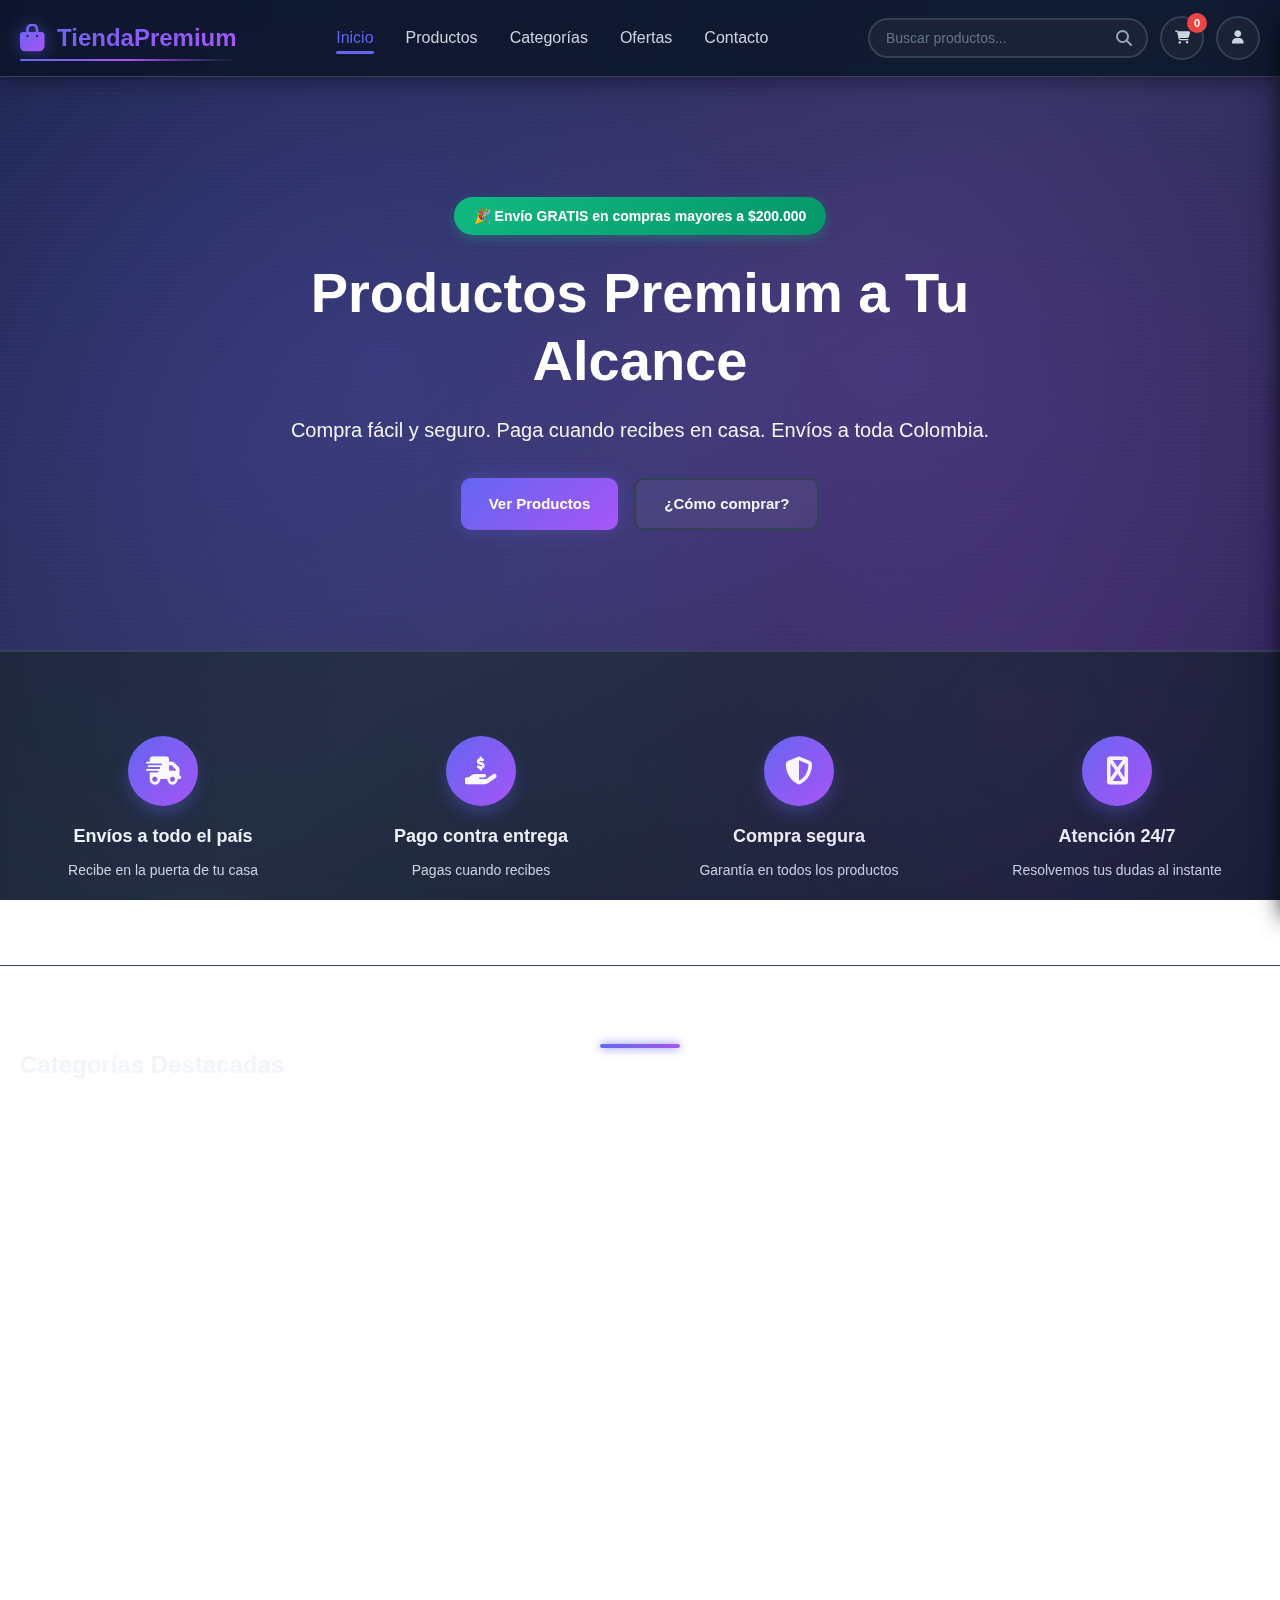
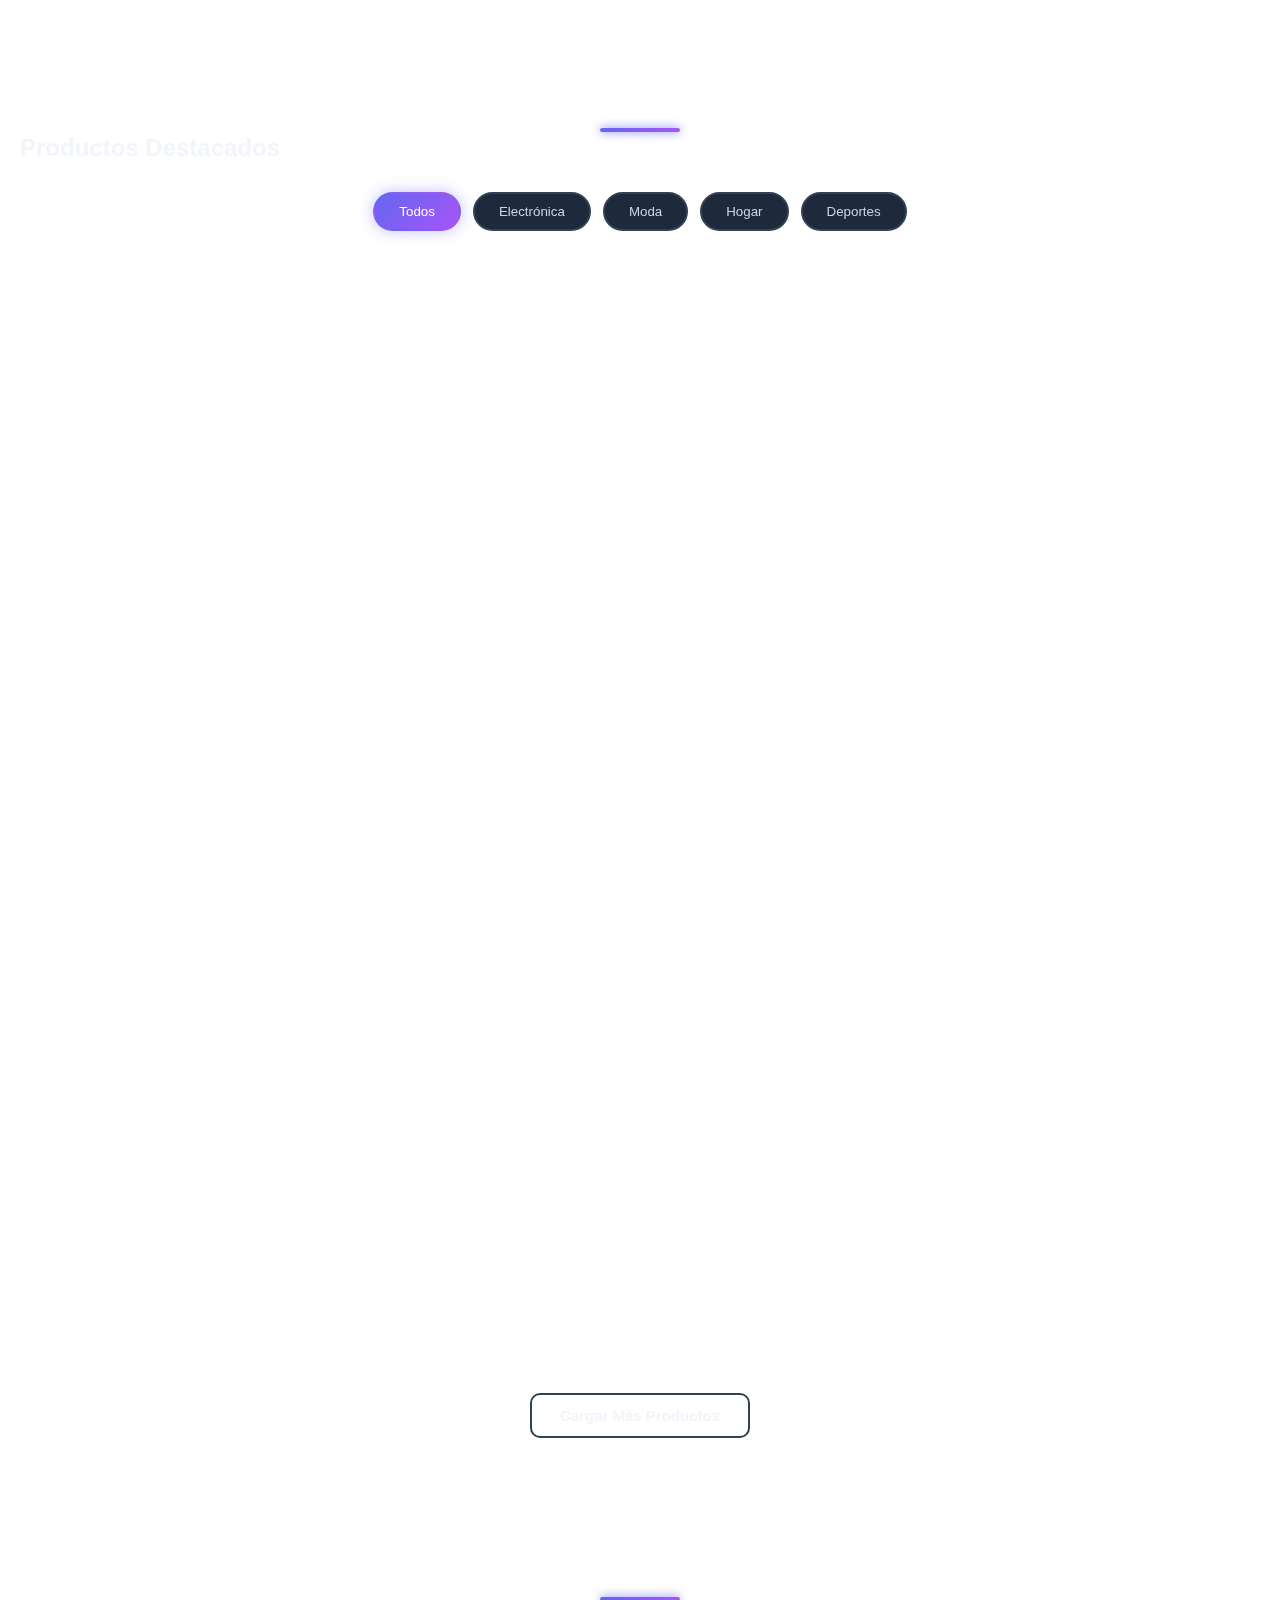
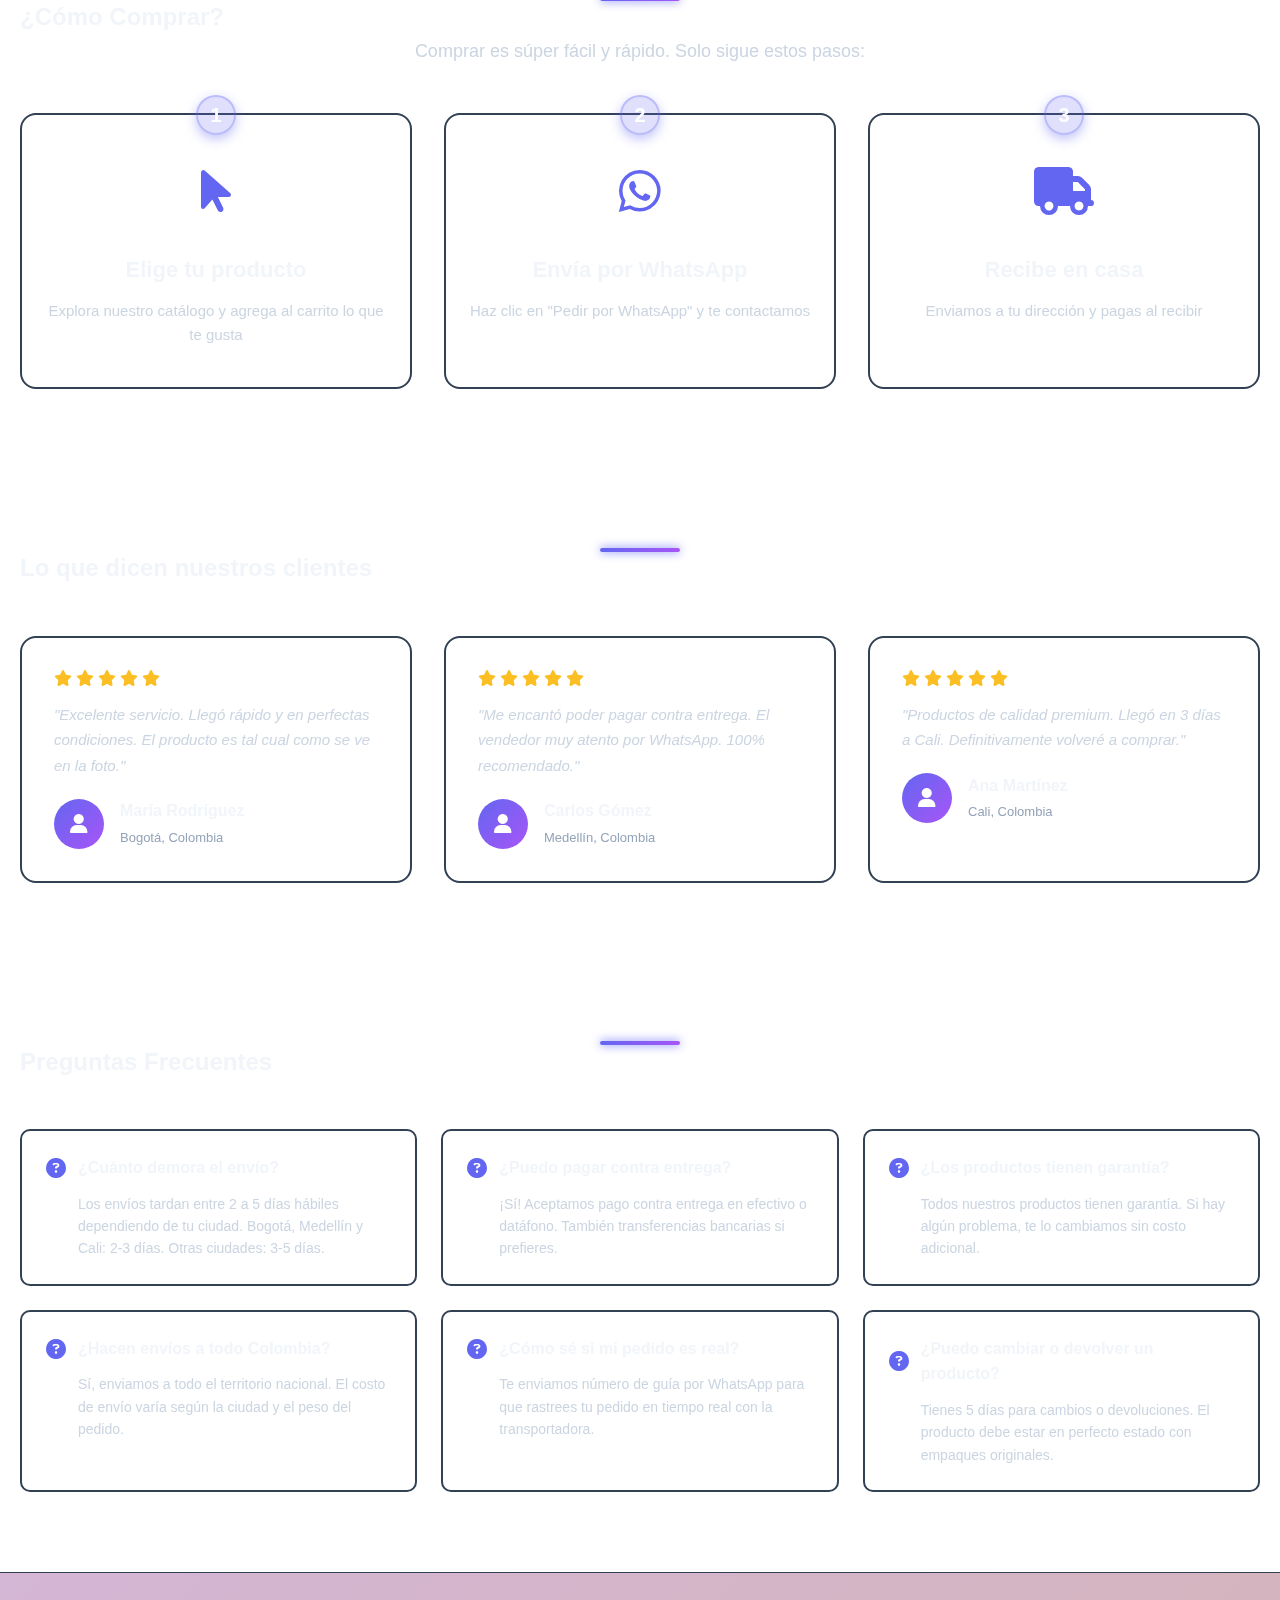
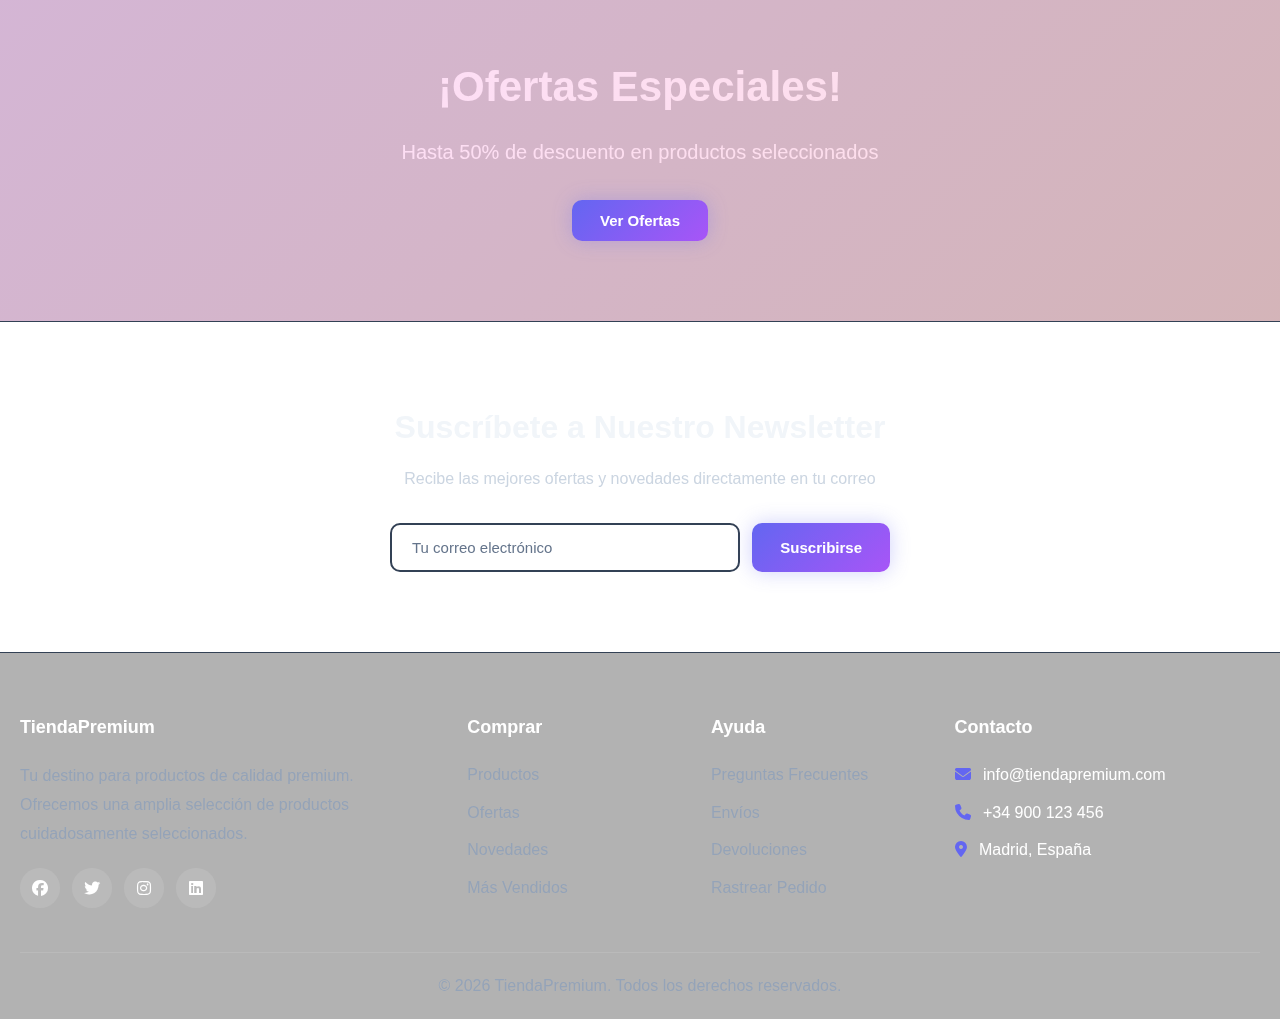
<file: index.html>
<!DOCTYPE html>
<html lang="es">
<head>
    <meta charset="UTF-8">
    <meta name="viewport" content="width=device-width, initial-scale=1.0">
    <title>Tienda Premium - Productos de Calidad</title>
    <link rel="stylesheet" href="css/styles.css">
    <link rel="stylesheet" href="css/animations.css">
    <link rel="stylesheet" href="https://cdnjs.cloudflare.com/ajax/libs/font-awesome/6.4.0/css/all.min.css">
</head>
<body>
    <!-- Page Loader -->
    <div class="page-loader" id="pageLoader">
        <div class="loader-content">
            <div class="loader-spinner"></div>
            <p>Cargando...</p>
        </div>
    </div>

    <script>
        // Ocultar loader inmediatamente cuando el DOM esté listo
        window.addEventListener('DOMContentLoaded', function() {
            setTimeout(function() {
                var loader = document.getElementById('pageLoader');
                if (loader) {
                    loader.style.opacity = '0';
                    loader.style.visibility = 'hidden';
                    setTimeout(function() {
                        loader.style.display = 'none';
                    }, 500);
                }
            }, 100);
        });
    </script>

    <!-- Header -->
    <header class="header">
        <div class="container">
            <div class="header-content">
                <div class="logo">
                    <i class="fas fa-shopping-bag"></i>
                    <span>TiendaPremium</span>
                </div>
                
                <nav class="nav">
                    <ul class="nav-menu">
                        <li><a href="#" class="nav-link active">Inicio</a></li>
                        <li><a href="#productos" class="nav-link">Productos</a></li>
                        <li><a href="#categorias" class="nav-link">Categorías</a></li>
                        <li><a href="#ofertas" class="nav-link">Ofertas</a></li>
                        <li><a href="#contacto" class="nav-link">Contacto</a></li>
                    </ul>
                </nav>

                <div class="header-actions">
                    <div class="search-box">
                        <input type="text" placeholder="Buscar productos..." id="searchInput" autocomplete="off">
                        <i class="fas fa-search"></i>
                        <div class="search-results" id="searchResults"></div>
                    </div>
                    <button class="btn-icon" id="cartBtn">
                        <i class="fas fa-shopping-cart"></i>
                        <span class="badge" id="cartCount">0</span>
                    </button>
                    <button class="btn-icon" id="userBtn">
                        <i class="fas fa-user"></i>
                    </button>
                </div>

                <button class="menu-toggle" id="menuToggle">
                    <i class="fas fa-bars"></i>
                </button>
            </div>
        </div>
    </header>

    <!-- Hero Section -->
    <section class="hero">
        <div class="container">
            <div class="hero-content">
                <span class="hero-badge">🎉 Envío GRATIS en compras mayores a $200.000</span>
                <h1 class="hero-title">Productos Premium a Tu Alcance</h1>
                <p class="hero-subtitle">Compra fácil y seguro. Paga cuando recibes en casa. Envíos a toda Colombia.</p>
                <div class="hero-buttons">
                    <button class="btn btn-primary shimmer-effect" onclick="document.getElementById('productos').scrollIntoView({behavior: 'smooth'})">Ver Productos</button>
                    <a href="#como-comprar" class="btn btn-secondary">¿Cómo comprar?</a>
                </div>
            </div>
        </div>
    </section>

    <!-- Trust Section -->
    <section class="trust-section">
        <div class="container">
            <div class="trust-grid">
                <div class="trust-item">
                    <div class="trust-icon">
                        <i class="fas fa-shipping-fast"></i>
                    </div>
                    <h4>Envíos a todo el país</h4>
                    <p>Recibe en la puerta de tu casa</p>
                </div>
                <div class="trust-item">
                    <div class="trust-icon">
                        <i class="fas fa-hand-holding-usd"></i>
                    </div>
                    <h4>Pago contra entrega</h4>
                    <p>Pagas cuando recibes</p>
                </div>
                <div class="trust-item">
                    <div class="trust-icon">
                        <i class="fas fa-shield-alt"></i>
                    </div>
                    <h4>Compra segura</h4>
                    <p>Garantía en todos los productos</p>
                </div>
                <div class="trust-item">
                    <div class="trust-icon">
                        <i class="fas fa-whatsapp"></i>
                    </div>
                    <h4>Atención 24/7</h4>
                    <p>Resolvemos tus dudas al instante</p>
                </div>
            </div>
        </div>
    </section>

    <!-- Categories -->
    <section class="categories" id="categorias">
        <div class="container">
            <h2 class="section-title">Categorías Destacadas</h2>
            <div class="categories-grid">
                <div class="category-card" data-category="electronica">
                    <div class="category-icon">
                        <i class="fas fa-laptop"></i>
                    </div>
                    <h3>Electrónica</h3>
                    <p>125 productos</p>
                </div>
                <div class="category-card" data-category="moda">
                    <div class="category-icon">
                        <i class="fas fa-tshirt"></i>
                    </div>
                    <h3>Moda</h3>
                    <p>230 productos</p>
                </div>
                <div class="category-card" data-category="hogar">
                    <div class="category-icon">
                        <i class="fas fa-home"></i>
                    </div>
                    <h3>Hogar</h3>
                    <p>180 productos</p>
                </div>
                <div class="category-card" data-category="deportes">
                    <div class="category-icon">
                        <i class="fas fa-dumbbell"></i>
                    </div>
                    <h3>Deportes</h3>
                    <p>95 productos</p>
                </div>
                <div class="category-card" data-category="belleza">
                    <div class="category-icon">
                        <i class="fas fa-spray-can"></i>
                    </div>
                    <h3>Belleza</h3>
                    <p>150 productos</p>
                </div>
                <div class="category-card" data-category="juguetes">
                    <div class="category-icon">
                        <i class="fas fa-gamepad"></i>
                    </div>
                    <h3>Juguetes</h3>
                    <p>88 productos</p>
                </div>
            </div>
        </div>
    </section>

    <!-- Featured Products -->
    <section class="products-section" id="productos">
        <div class="container">
            <div class="section-header">
                <h2 class="section-title">Productos Destacados</h2>
                <div class="filters">
                    <button class="filter-btn active" data-filter="todos">Todos</button>
                    <button class="filter-btn" data-filter="electronica">Electrónica</button>
                    <button class="filter-btn" data-filter="moda">Moda</button>
                    <button class="filter-btn" data-filter="hogar">Hogar</button>
                    <button class="filter-btn" data-filter="deportes">Deportes</button>
                </div>
            </div>

            <div class="products-grid" id="productsGrid">
                <!-- Los productos se cargarán dinámicamente con JavaScript -->
            </div>

            <div class="load-more">
                <button class="btn btn-secondary" id="loadMoreBtn">Cargar Más Productos</button>
            </div>
        </div>
    </section>

    <!-- Cómo Comprar -->
    <section class="how-to-buy" id="como-comprar">
        <div class="container">
            <h2 class="section-title">¿Cómo Comprar?</h2>
            <p class="section-subtitle">Comprar es súper fácil y rápido. Solo sigue estos pasos:</p>
            <div class="steps-grid">
                <div class="step-card">
                    <div class="step-number">1</div>
                    <div class="step-icon">
                        <i class="fas fa-mouse-pointer"></i>
                    </div>
                    <h3>Elige tu producto</h3>
                    <p>Explora nuestro catálogo y agrega al carrito lo que te gusta</p>
                </div>
                <div class="step-card">
                    <div class="step-number">2</div>
                    <div class="step-icon">
                        <i class="fab fa-whatsapp"></i>
                    </div>
                    <h3>Envía por WhatsApp</h3>
                    <p>Haz clic en "Pedir por WhatsApp" y te contactamos</p>
                </div>
                <div class="step-card">
                    <div class="step-number">3</div>
                    <div class="step-icon">
                        <i class="fas fa-truck"></i>
                    </div>
                    <h3>Recibe en casa</h3>
                    <p>Enviamos a tu dirección y pagas al recibir</p>
                </div>
            </div>
        </div>
    </section>

    <!-- Testimonials -->
    <section class="testimonials">
        <div class="container">
            <h2 class="section-title">Lo que dicen nuestros clientes</h2>
            <div class="testimonials-grid">
                <div class="testimonial-card">
                    <div class="testimonial-rating">
                        <i class="fas fa-star"></i>
                        <i class="fas fa-star"></i>
                        <i class="fas fa-star"></i>
                        <i class="fas fa-star"></i>
                        <i class="fas fa-star"></i>
                    </div>
                    <p class="testimonial-text">"Excelente servicio. Llegó rápido y en perfectas condiciones. El producto es tal cual como se ve en la foto."</p>
                    <div class="testimonial-author">
                        <div class="author-avatar">
                            <i class="fas fa-user"></i>
                        </div>
                        <div class="author-info">
                            <h4>María Rodríguez</h4>
                            <p>Bogotá, Colombia</p>
                        </div>
                    </div>
                </div>
                <div class="testimonial-card">
                    <div class="testimonial-rating">
                        <i class="fas fa-star"></i>
                        <i class="fas fa-star"></i>
                        <i class="fas fa-star"></i>
                        <i class="fas fa-star"></i>
                        <i class="fas fa-star"></i>
                    </div>
                    <p class="testimonial-text">"Me encantó poder pagar contra entrega. El vendedor muy atento por WhatsApp. 100% recomendado."</p>
                    <div class="testimonial-author">
                        <div class="author-avatar">
                            <i class="fas fa-user"></i>
                        </div>
                        <div class="author-info">
                            <h4>Carlos Gómez</h4>
                            <p>Medellín, Colombia</p>
                        </div>
                    </div>
                </div>
                <div class="testimonial-card">
                    <div class="testimonial-rating">
                        <i class="fas fa-star"></i>
                        <i class="fas fa-star"></i>
                        <i class="fas fa-star"></i>
                        <i class="fas fa-star"></i>
                        <i class="fas fa-star"></i>
                    </div>
                    <p class="testimonial-text">"Productos de calidad premium. Llegó en 3 días a Cali. Definitivamente volveré a comprar."</p>
                    <div class="testimonial-author">
                        <div class="author-avatar">
                            <i class="fas fa-user"></i>
                        </div>
                        <div class="author-info">
                            <h4>Ana Martínez</h4>
                            <p>Cali, Colombia</p>
                        </div>
                    </div>
                </div>
            </div>
        </div>
    </section>

    <!-- FAQ -->
    <section class="faq" id="faq">
        <div class="container">
            <h2 class="section-title">Preguntas Frecuentes</h2>
            <div class="faq-grid">
                <div class="faq-item">
                    <div class="faq-question">
                        <i class="fas fa-question-circle"></i>
                        <h3>¿Cuánto demora el envío?</h3>
                    </div>
                    <p class="faq-answer">Los envíos tardan entre 2 a 5 días hábiles dependiendo de tu ciudad. Bogotá, Medellín y Cali: 2-3 días. Otras ciudades: 3-5 días.</p>
                </div>
                <div class="faq-item">
                    <div class="faq-question">
                        <i class="fas fa-question-circle"></i>
                        <h3>¿Puedo pagar contra entrega?</h3>
                    </div>
                    <p class="faq-answer">¡Sí! Aceptamos pago contra entrega en efectivo o datáfono. También transferencias bancarias si prefieres.</p>
                </div>
                <div class="faq-item">
                    <div class="faq-question">
                        <i class="fas fa-question-circle"></i>
                        <h3>¿Los productos tienen garantía?</h3>
                    </div>
                    <p class="faq-answer">Todos nuestros productos tienen garantía. Si hay algún problema, te lo cambiamos sin costo adicional.</p>
                </div>
                <div class="faq-item">
                    <div class="faq-question">
                        <i class="fas fa-question-circle"></i>
                        <h3>¿Hacen envíos a todo Colombia?</h3>
                    </div>
                    <p class="faq-answer">Sí, enviamos a todo el territorio nacional. El costo de envío varía según la ciudad y el peso del pedido.</p>
                </div>
                <div class="faq-item">
                    <div class="faq-question">
                        <i class="fas fa-question-circle"></i>
                        <h3>¿Cómo sé si mi pedido es real?</h3>
                    </div>
                    <p class="faq-answer">Te enviamos número de guía por WhatsApp para que rastrees tu pedido en tiempo real con la transportadora.</p>
                </div>
                <div class="faq-item">
                    <div class="faq-question">
                        <i class="fas fa-question-circle"></i>
                        <h3>¿Puedo cambiar o devolver un producto?</h3>
                    </div>
                    <p class="faq-answer">Tienes 5 días para cambios o devoluciones. El producto debe estar en perfecto estado con empaques originales.</p>
                </div>
            </div>
        </div>
    </section>

    <!-- Ofertas -->
    <section class="promo-banner" id="ofertas">
        <div class="container">
            <div class="promo-content">
                <h2>¡Ofertas Especiales!</h2>
                <p>Hasta 50% de descuento en productos seleccionados</p>
                <button class="btn btn-primary">Ver Ofertas</button>
            </div>
        </div>
    </section>

    <!-- Newsletter -->
    <section class="newsletter">
        <div class="container">
            <div class="newsletter-content">
                <h2>Suscríbete a Nuestro Newsletter</h2>
                <p>Recibe las mejores ofertas y novedades directamente en tu correo</p>
                <form class="newsletter-form">
                    <input type="email" placeholder="Tu correo electrónico" required>
                    <button type="submit" class="btn btn-primary">Suscribirse</button>
                </form>
            </div>
        </div>
    </section>

    <!-- Footer -->
    <footer class="footer" id="contacto">
        <div class="container">
            <div class="footer-grid">
                <div class="footer-col">
                    <h3>TiendaPremium</h3>
                    <p>Tu destino para productos de calidad premium. Ofrecemos una amplia selección de productos cuidadosamente seleccionados.</p>
                    <div class="social-links">
                        <a href="#"><i class="fab fa-facebook"></i></a>
                        <a href="#"><i class="fab fa-twitter"></i></a>
                        <a href="#"><i class="fab fa-instagram"></i></a>
                        <a href="#"><i class="fab fa-linkedin"></i></a>
                    </div>
                </div>
                <div class="footer-col">
                    <h4>Comprar</h4>
                    <ul>
                        <li><a href="#">Productos</a></li>
                        <li><a href="#">Ofertas</a></li>
                        <li><a href="#">Novedades</a></li>
                        <li><a href="#">Más Vendidos</a></li>
                    </ul>
                </div>
                <div class="footer-col">
                    <h4>Ayuda</h4>
                    <ul>
                        <li><a href="#">Preguntas Frecuentes</a></li>
                        <li><a href="#">Envíos</a></li>
                        <li><a href="#">Devoluciones</a></li>
                        <li><a href="#">Rastrear Pedido</a></li>
                    </ul>
                </div>
                <div class="footer-col">
                    <h4>Contacto</h4>
                    <ul>
                        <li><i class="fas fa-envelope"></i> info@tiendapremium.com</li>
                        <li><i class="fas fa-phone"></i> +34 900 123 456</li>
                        <li><i class="fas fa-map-marker-alt"></i> Madrid, España</li>
                    </ul>
                </div>
            </div>
            <div class="footer-bottom">
                <p>&copy; 2026 TiendaPremium. Todos los derechos reservados.</p>
            </div>
        </div>
    </footer>

    <!-- Carrito Lateral -->
    <div class="cart-sidebar" id="cartSidebar">
        <div class="cart-header">
            <h3>Carrito de Compras</h3>
            <button class="close-cart" id="closeCart">
                <i class="fas fa-times"></i>
            </button>
        </div>
        <div class="cart-items" id="cartItems">
            <!-- Los items se cargarán dinámicamente -->
        </div>
        <div class="cart-footer">
            <div class="shipping-calculator">
                <label for="shippingCity">
                    <i class="fas fa-map-marker-alt"></i>
                    Selecciona tu ciudad:
                </label>
                <select id="shippingCity" class="shipping-select">
                    <option value="">-- Elige tu ciudad --</option>
                    <option value="Bogotá">Bogotá (Envío GRATIS 🎉)</option>
                    <option value="Medellín">Medellín ($15.000)</option>
                    <option value="Cali">Cali ($15.000)</option>
                    <option value="Barranquilla">Barranquilla ($20.000)</option>
                    <option value="Cartagena">Cartagena ($20.000)</option>
                    <option value="Santa Marta">Santa Marta ($20.000)</option>
                    <option value="Bucaramanga">Bucaramanga ($18.000)</option>
                    <option value="Pereira">Pereira ($18.000)</option>
                    <option value="Manizales">Manizales ($18.000)</option>
                    <option value="Armenia">Armenia ($18.000)</option>
                    <option value="Ibagué">Ibagué ($18.000)</option>
                    <option value="Villavicencio">Villavicencio ($18.000)</option>
                    <option value="Pasto">Pasto ($25.000)</option>
                    <option value="Cúcuta">Cúcuta ($25.000)</option>
                    <option value="Neiva">Neiva ($20.000)</option>
                    <option value="Popayán">Popayán ($20.000)</option>
                    <option value="Tunja">Tunja ($15.000)</option>
                    <option value="Montería">Montería ($25.000)</option>
                    <option value="Sincelejo">Sincelejo ($25.000)</option>
                    <option value="Valledupar">Valledupar ($25.000)</option>
                    <option value="Otra ciudad">Otra ciudad ($30.000)</option>
                </select>
            </div>
            <div class="cart-summary">
                <div class="summary-row">
                    <span>Subtotal:</span>
                    <span id="cartSubtotal">$0</span>
                </div>
                <div class="summary-row shipping-row">
                    <span>Envío:</span>
                    <span id="cartShipping">$0</span>
                </div>
                <div class="cart-total">
                    <span>Total:</span>
                    <span id="cartTotal">$0</span>
                </div>
            </div>
            <button class="btn btn-success btn-block" id="checkoutBtn">
                <i class="fab fa-whatsapp"></i>
                Pedir por WhatsApp
            </button>
        </div>
    </div>

    <!-- Overlay -->
    <div class="overlay" id="overlay"></div>

    <!-- Modal de Usuario -->
    <div class="user-modal" id="userModal">
        <div class="user-modal-content">
            <button class="close-modal" id="closeUserModal">
                <i class="fas fa-times"></i>
            </button>
            
            <div class="modal-title">
                <i class="fas fa-shopping-bag"></i>
                <span>TiendaPremium</span>
            </div>
            
            <div class="user-tabs">
                <button class="user-tab active" data-tab="login">
                    <i class="fas fa-sign-in-alt"></i>
                    Iniciar Sesión
                </button>
                <button class="user-tab" data-tab="register">
                    <i class="fas fa-user-plus"></i>
                    Registrarse
                </button>
            </div>

            <!-- Login Form -->
            <div class="tab-content active" id="login">
                <div class="modal-header">
                    <div class="modal-icon">
                        <i class="fas fa-user-circle"></i>
                    </div>
                    <h2>Bienvenido de nuevo</h2>
                    <p>Inicia sesión para continuar</p>
                </div>
                <form class="auth-form" id="loginForm">
                    <div class="form-group">
                        <label for="loginEmail">
                            <i class="fas fa-envelope"></i>
                            Correo Electrónico
                        </label>
                        <input type="email" id="loginEmail" required placeholder="tu@email.com">
                    </div>
                    <div class="form-group">
                        <label for="loginPassword">
                            <i class="fas fa-lock"></i>
                            Contraseña
                        </label>
                        <input type="password" id="loginPassword" required placeholder="••••••••">
                    </div>
                    <div class="form-options">
                        <label class="checkbox-label">
                            <input type="checkbox" id="rememberMe">
                            <span>Recordarme</span>
                        </label>
                        <a href="#" class="forgot-password">¿Olvidaste tu contraseña?</a>
                    </div>
                    <button type="submit" class="btn btn-primary btn-block">
                        <i class="fas fa-sign-in-alt"></i>
                        Iniciar Sesión
                    </button>
                    <div class="social-login">
                        <p>O continúa con</p>
                        <div class="social-buttons">
                            <button type="button" class="btn-social" id="googleLoginBtn">
                                <i class="fab fa-google"></i>
                                Google
                            </button>
                            <button type="button" class="btn-social" id="facebookLoginBtn">
                                <i class="fab fa-facebook"></i>
                                Facebook
                            </button>
                        </div>
                    </div>
                </form>
            </div>

            <!-- Register Form -->
            <div class="tab-content" id="register">
                <div class="modal-header">
                    <div class="modal-icon">
                        <i class="fas fa-user-plus"></i>
                    </div>
                    <h2>Crear Cuenta</h2>
                    <p>Únete a nuestra comunidad</p>
                </div>
                <form class="auth-form" id="registerForm">
                    <div class="form-group">
                        <label for="registerName">
                            <i class="fas fa-user"></i>
                            Nombre Completo
                        </label>
                        <input type="text" id="registerName" required placeholder="Tu nombre">
                    </div>
                    <div class="form-group">
                        <label for="registerEmail">
                            <i class="fas fa-envelope"></i>
                            Correo Electrónico
                        </label>
                        <input type="email" id="registerEmail" required placeholder="tu@email.com">
                    </div>
                    <div class="form-group">
                        <label for="registerPassword">
                            <i class="fas fa-lock"></i>
                            Contraseña
                        </label>
                        <input type="password" id="registerPassword" required placeholder="••••••••">
                    </div>
                    <div class="form-group">
                        <label for="registerConfirmPassword">
                            <i class="fas fa-lock"></i>
                            Confirmar Contraseña
                        </label>
                        <input type="password" id="registerConfirmPassword" required placeholder="••••••••">
                    </div>
                    <div class="form-options">
                        <label class="checkbox-label">
                            <input type="checkbox" id="acceptTerms" required>
                            <span>Acepto los <a href="#">términos y condiciones</a></span>
                        </label>
                    </div>
                    <button type="submit" class="btn btn-primary btn-block">
                        <i class="fas fa-user-plus"></i>
                        Crear Cuenta
                    </button>
                    <div class="social-login">
                        <p>O regístrate con</p>
                        <div class="social-buttons">
                            <button type="button" class="btn-social" id="googleRegisterBtn">
                                <i class="fab fa-google"></i>
                                Google
                            </button>
                            <button type="button" class="btn-social" id="facebookRegisterBtn">
                                <i class="fab fa-facebook"></i>
                                Facebook
                            </button>
                        </div>
                    </div>
                </form>
            </div>
        </div>
    </div>

    <!-- Panel de Usuario (cuando está logueado) -->
    <div class="user-panel" id="userPanel">
        <div class="user-panel-header">
            <div class="user-avatar">
                <i class="fas fa-user-circle"></i>
            </div>
            <div class="user-info">
                <h4 id="userName">Usuario</h4>
                <p id="userEmail">user@email.com</p>
            </div>
            <button class="close-panel" id="closeUserPanel">
                <i class="fas fa-times"></i>
            </button>
        </div>
        <div class="user-panel-content">
            <nav class="user-menu">
                <a href="#" class="user-menu-item">
                    <i class="fas fa-user"></i>
                    <span>Mi Perfil</span>
                </a>
                <a href="#" class="user-menu-item">
                    <i class="fas fa-shopping-bag"></i>
                    <span>Mis Pedidos</span>
                </a>
                <a href="#" class="user-menu-item">
                    <i class="fas fa-heart"></i>
                    <span>Lista de Deseos</span>
                </a>
                <a href="#" class="user-menu-item">
                    <i class="fas fa-map-marker-alt"></i>
                    <span>Direcciones</span>
                </a>
                <a href="#" class="user-menu-item">
                    <i class="fas fa-credit-card"></i>
                    <span>Métodos de Pago</span>
                </a>
                <a href="#" class="user-menu-item">
                    <i class="fas fa-cog"></i>
                    <span>Configuración</span>
                </a>
            </nav>
            <button class="btn btn-secondary btn-block" id="logoutBtn">
                <i class="fas fa-sign-out-alt"></i>
                Cerrar Sesión
            </button>
        </div>
    </div>

    <!-- Modal de Checkout -->
    <div class="checkout-modal" id="checkoutModal">
        <div class="checkout-content">
            <button class="close-modal" id="closeCheckout">
                <i class="fas fa-times"></i>
            </button>
            
            <div class="checkout-header">
                <i class="fas fa-credit-card"></i>
                <h2>Finalizar Compra</h2>
            </div>

            <div class="checkout-steps">
                <div class="step active" data-step="1">
                    <div class="step-number">1</div>
                    <span>Envío</span>
                </div>
                <div class="step-line"></div>
                <div class="step" data-step="2">
                    <div class="step-number">2</div>
                    <span>Pago</span>
                </div>
                <div class="step-line"></div>
                <div class="step" data-step="3">
                    <div class="step-number">3</div>
                    <span>Confirmar</span>
                </div>
            </div>

            <div class="checkout-body">
                <!-- Step 1: Shipping -->
                <div class="checkout-step active" id="step1">
                    <h3><i class="fas fa-shipping-fast"></i> Información de Envío</h3>
                    <form class="checkout-form" id="shippingForm">
                        <div class="form-row">
                            <div class="form-group">
                                <label>Nombre Completo *</label>
                                <input type="text" id="shippingName" required placeholder="Ej: Juan Pérez">
                            </div>
                        </div>
                        <div class="form-row">
                            <div class="form-group">
                                <label>Correo Electrónico *</label>
                                <input type="email" id="shippingEmail" required placeholder="tu@email.com">
                            </div>
                            <div class="form-group">
                                <label>Teléfono *</label>
                                <input type="tel" id="shippingPhone" required placeholder="+34 600 000 000">
                            </div>
                        </div>
                        <div class="form-row">
                            <div class="form-group">
                                <label>Dirección *</label>
                                <input type="text" id="shippingAddress" required placeholder="Calle, número">
                            </div>
                        </div>
                        <div class="form-row">
                            <div class="form-group">
                                <label>Ciudad *</label>
                                <input type="text" id="shippingCity" required placeholder="Madrid">
                            </div>
                            <div class="form-group">
                                <label>Código Postal *</label>
                                <input type="text" id="shippingZip" required placeholder="28001">
                            </div>
                        </div>
                        <button type="button" class="btn btn-primary btn-block" onclick="nextStep(2)">
                            Continuar al Pago
                            <i class="fas fa-arrow-right"></i>
                        </button>
                    </form>
                </div>

                <!-- Step 2: Payment -->
                <div class="checkout-step" id="step2">
                    <h3><i class="fas fa-credit-card"></i> Método de Pago</h3>
                    
                    <div class="payment-methods">
                        <div class="payment-method active" data-method="card">
                            <i class="fas fa-credit-card"></i>
                            <span>Tarjeta de Crédito/Débito</span>
                            <i class="fas fa-check-circle"></i>
                        </div>
                        <div class="payment-method" data-method="paypal">
                            <i class="fab fa-paypal"></i>
                            <span>PayPal</span>
                            <i class="fas fa-check-circle"></i>
                        </div>
                        <div class="payment-method" data-method="transfer">
                            <i class="fas fa-university"></i>
                            <span>Transferencia Bancaria</span>
                            <i class="fas fa-check-circle"></i>
                        </div>
                    </div>

                    <div class="payment-form active" id="cardForm">
                        <form class="checkout-form">
                            <div class="form-group">
                                <label>Número de Tarjeta *</label>
                                <input type="text" id="cardNumber" maxlength="19" placeholder="1234 5678 9012 3456">
                                <div class="card-icons">
                                    <i class="fab fa-cc-visa"></i>
                                    <i class="fab fa-cc-mastercard"></i>
                                    <i class="fab fa-cc-amex"></i>
                                </div>
                            </div>
                            <div class="form-row">
                                <div class="form-group">
                                    <label>Fecha de Expiración *</label>
                                    <input type="text" id="cardExpiry" maxlength="5" placeholder="MM/AA">
                                </div>
                                <div class="form-group">
                                    <label>CVV *</label>
                                    <input type="text" id="cardCVV" maxlength="4" placeholder="123">
                                </div>
                            </div>
                            <div class="form-group">
                                <label>Nombre en la Tarjeta *</label>
                                <input type="text" id="cardName" placeholder="JUAN PEREZ">
                            </div>
                        </form>
                    </div>

                    <div class="payment-form" id="paypalForm">
                        <div class="payment-info">
                            <i class="fab fa-paypal" style="font-size: 48px; color: #0070ba;"></i>
                            <p>Serás redirigido a PayPal para completar el pago de forma segura.</p>
                            <div class="paypal-features">
                                <div><i class="fas fa-shield-alt"></i> Pago 100% seguro</div>
                                <div><i class="fas fa-lock"></i> Protección al comprador</div>
                            </div>
                        </div>
                    </div>

                    <div class="payment-form" id="transferForm">
                        <div class="payment-info">
                            <i class="fas fa-university" style="font-size: 48px; color: var(--primary-color);"></i>
                            <p>Datos para transferencia bancaria:</p>
                            <div class="bank-details">
                                <div class="bank-item">
                                    <strong>Banco:</strong> Banco Santander
                                </div>
                                <div class="bank-item">
                                    <strong>IBAN:</strong> ES12 0049 0001 5012 3456 7891
                                </div>
                                <div class="bank-item">
                                    <strong>Concepto:</strong> <span id="orderReference">Pedido #001</span>
                                </div>
                            </div>
                        </div>
                    </div>

                    <div class="checkout-actions">
                        <button type="button" class="btn btn-secondary" onclick="prevStep(1)">
                            <i class="fas fa-arrow-left"></i>
                            Volver
                        </button>
                        <button type="button" class="btn btn-primary" onclick="nextStep(3)">
                            Continuar
                            <i class="fas fa-arrow-right"></i>
                        </button>
                    </div>
                </div>

                <!-- Step 3: Confirmation -->
                <div class="checkout-step" id="step3">
                    <h3><i class="fas fa-check-circle"></i> Confirmar Pedido</h3>
                    
                    <div class="order-summary">
                        <h4>Resumen del Pedido</h4>
                        <div class="summary-items" id="summaryItems"></div>
                        
                        <div class="summary-totals">
                            <div class="summary-row">
                                <span>Subtotal:</span>
                                <span id="summarySubtotal">€0.00</span>
                            </div>
                            <div class="summary-row">
                                <span>Envío:</span>
                                <span id="summaryShipping">€5.00</span>
                            </div>
                            <div class="summary-row total">
                                <span>Total:</span>
                                <span id="summaryTotal">€0.00</span>
                            </div>
                        </div>
                    </div>

                    <div class="shipping-summary">
                        <h4>Dirección de Envío</h4>
                        <div id="shippingSummary"></div>
                    </div>

                    <div class="payment-summary">
                        <h4>Método de Pago</h4>
                        <div id="paymentSummary"></div>
                    </div>

                    <div class="checkout-actions">
                        <button type="button" class="btn btn-secondary" onclick="prevStep(2)">
                            <i class="fas fa-arrow-left"></i>
                            Volver
                        </button>
                        <button type="button" class="btn btn-primary" id="confirmOrderBtn">
                            <i class="fas fa-check"></i>
                            Confirmar y Pagar
                        </button>
                    </div>
                </div>
            </div>
        </div>
    </div>

    <script src="js/main.js"></script>
</body>
</html>
</file>
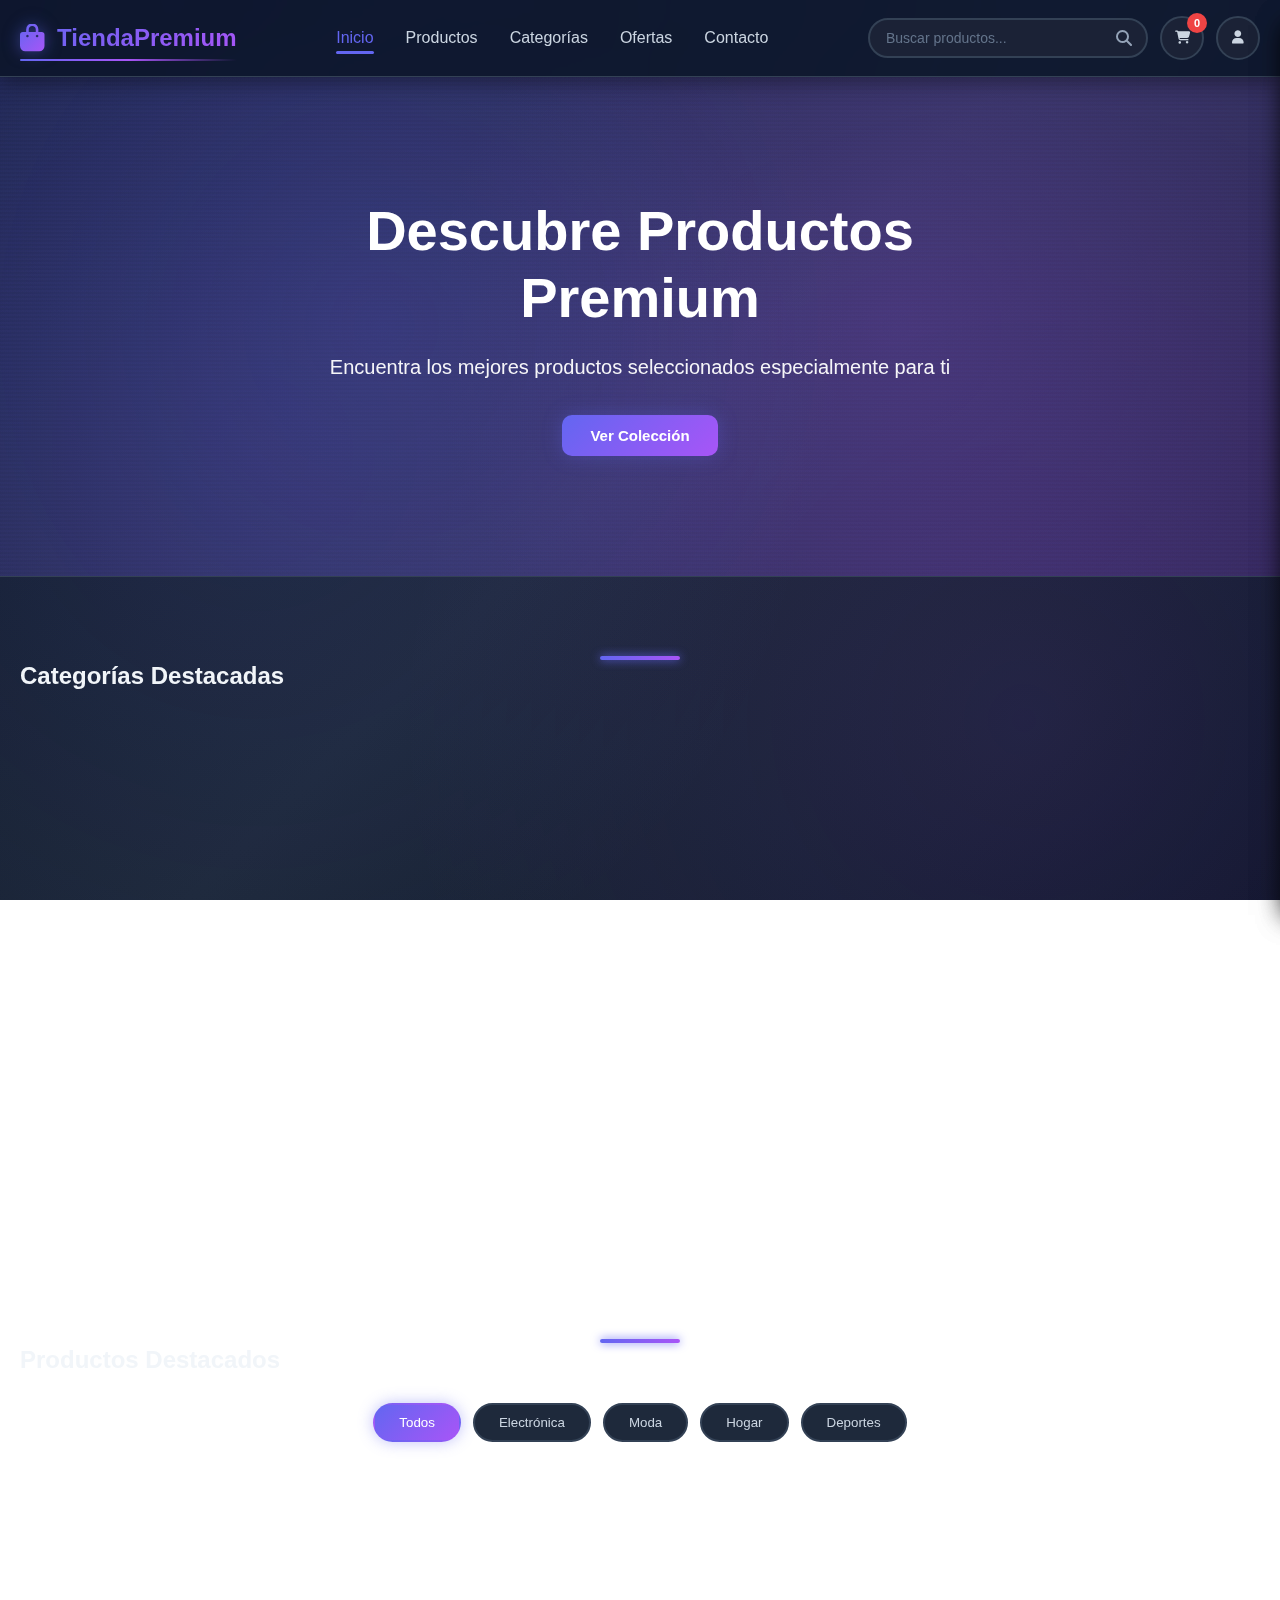
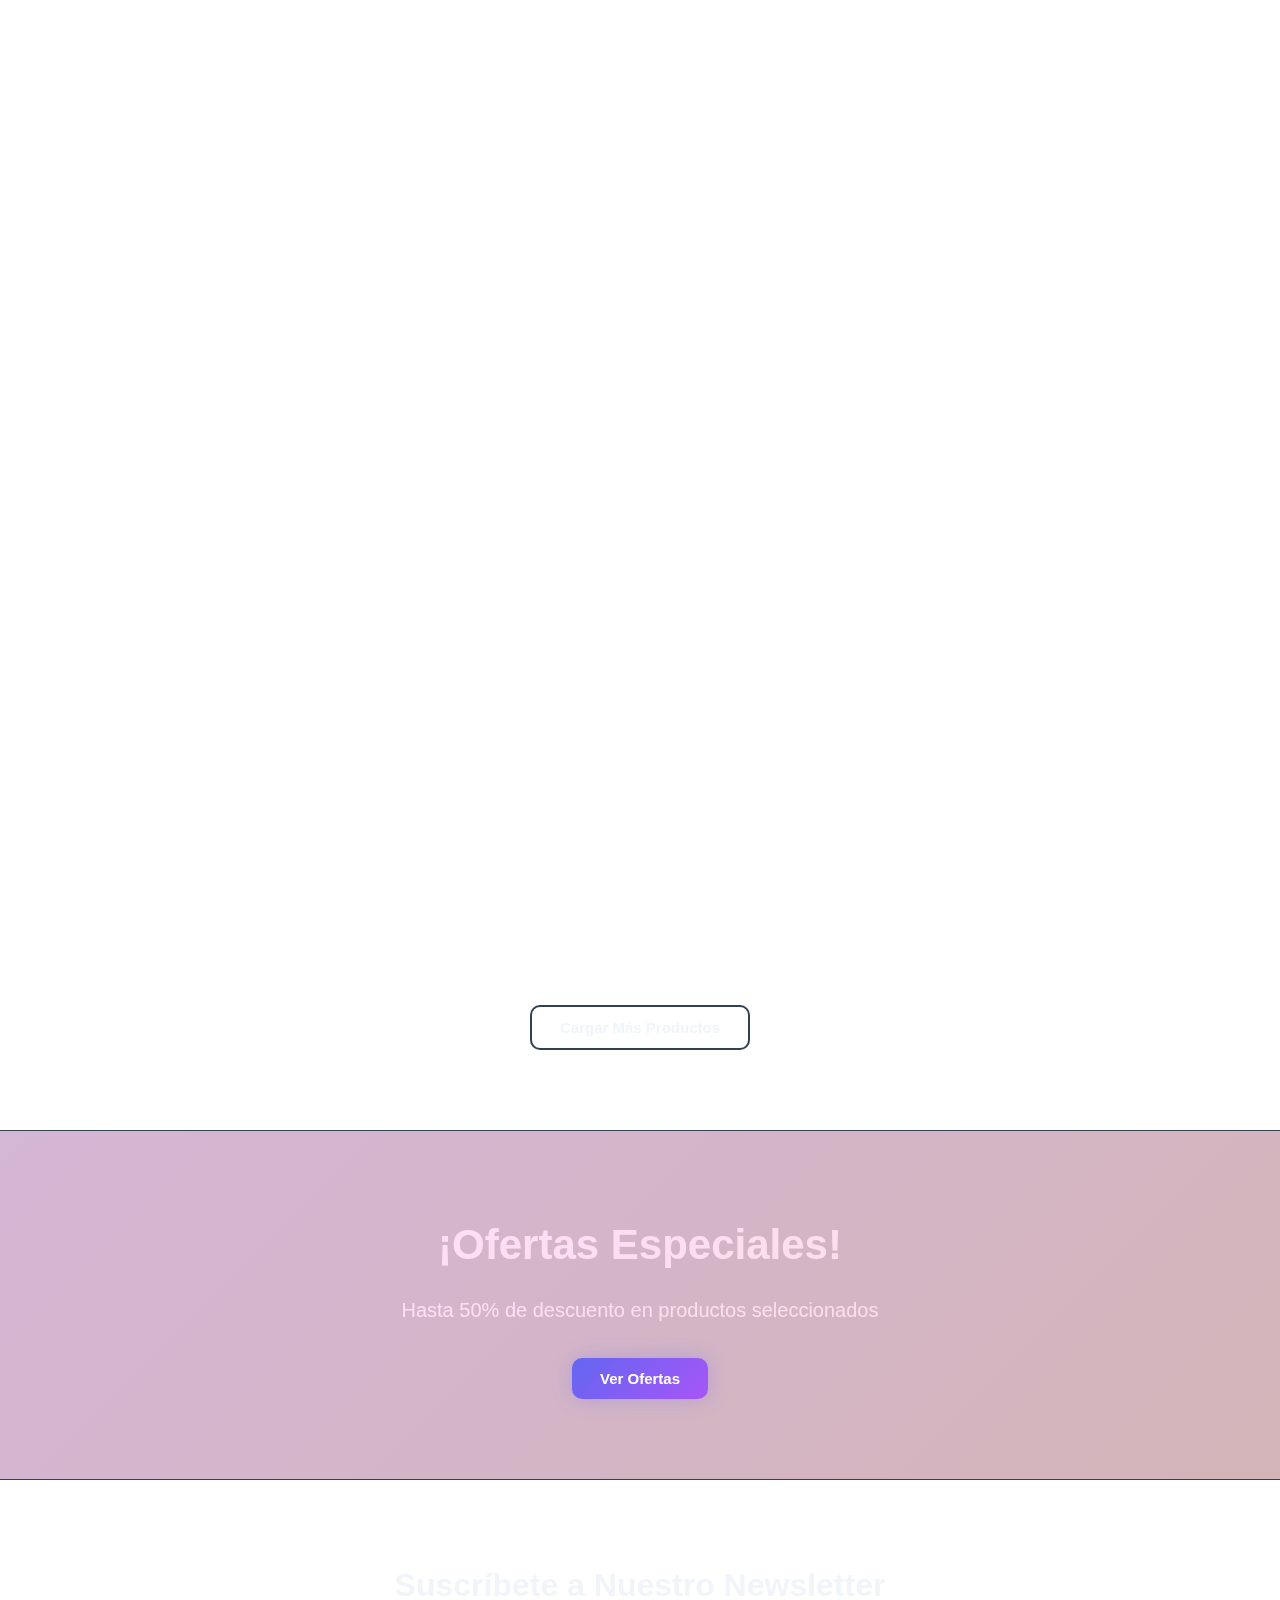
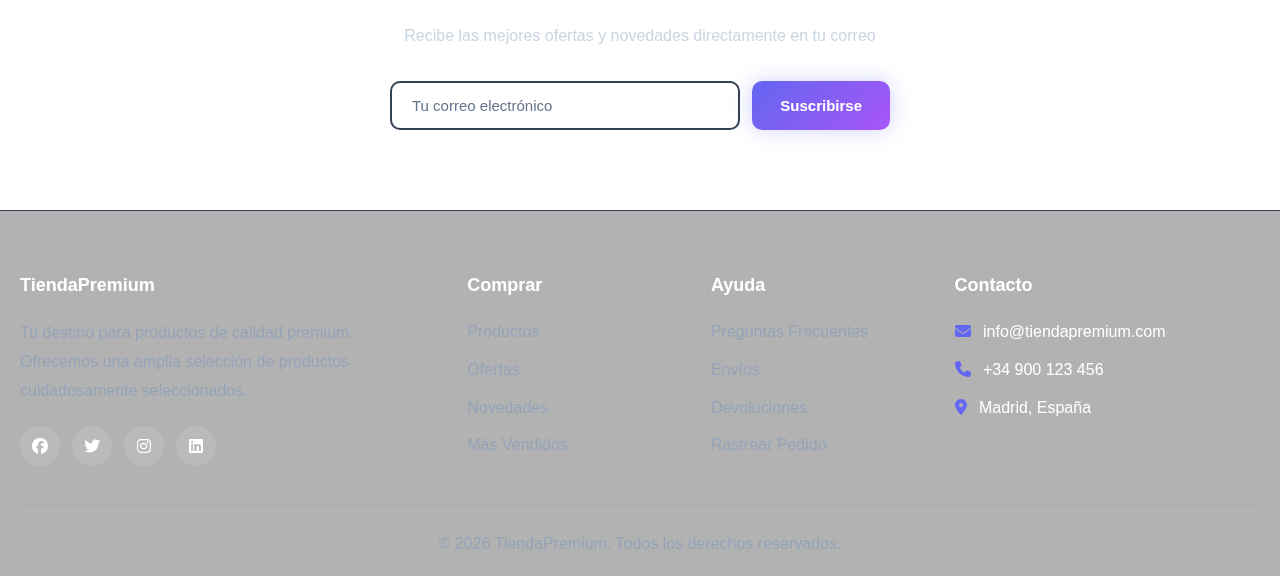
<file: ventas/index.html>
<!DOCTYPE html>
<html lang="es">
<head>
    <meta charset="UTF-8">
    <meta name="viewport" content="width=device-width, initial-scale=1.0">
    <title>Tienda Premium - Productos de Calidad</title>
    <link rel="stylesheet" href="css/styles.css">
    <link rel="stylesheet" href="css/animations.css">
    <link rel="stylesheet" href="https://cdnjs.cloudflare.com/ajax/libs/font-awesome/6.4.0/css/all.min.css">
</head>
<body>
    <!-- Page Loader -->
    <div class="page-loader" id="pageLoader">
        <div class="loader-content">
            <div class="loader-spinner"></div>
            <p>Cargando...</p>
        </div>
    </div>

    <script>
        // Ocultar loader inmediatamente cuando el DOM esté listo
        window.addEventListener('DOMContentLoaded', function() {
            setTimeout(function() {
                var loader = document.getElementById('pageLoader');
                if (loader) {
                    loader.style.opacity = '0';
                    loader.style.visibility = 'hidden';
                    setTimeout(function() {
                        loader.style.display = 'none';
                    }, 500);
                }
            }, 100);
        });
    </script>

    <!-- Header -->
    <header class="header">
        <div class="container">
            <div class="header-content">
                <div class="logo">
                    <i class="fas fa-shopping-bag"></i>
                    <span>TiendaPremium</span>
                </div>
                
                <nav class="nav">
                    <ul class="nav-menu">
                        <li><a href="#" class="nav-link active">Inicio</a></li>
                        <li><a href="#productos" class="nav-link">Productos</a></li>
                        <li><a href="#categorias" class="nav-link">Categorías</a></li>
                        <li><a href="#ofertas" class="nav-link">Ofertas</a></li>
                        <li><a href="#contacto" class="nav-link">Contacto</a></li>
                    </ul>
                </nav>

                <div class="header-actions">
                    <div class="search-box">
                        <input type="text" placeholder="Buscar productos..." id="searchInput" autocomplete="off">
                        <i class="fas fa-search"></i>
                        <div class="search-results" id="searchResults"></div>
                    </div>
                    <button class="btn-icon" id="cartBtn">
                        <i class="fas fa-shopping-cart"></i>
                        <span class="badge" id="cartCount">0</span>
                    </button>
                    <button class="btn-icon" id="userBtn">
                        <i class="fas fa-user"></i>
                    </button>
                </div>

                <button class="menu-toggle" id="menuToggle">
                    <i class="fas fa-bars"></i>
                </button>
            </div>
        </div>
    </header>

    <!-- Hero Section -->
    <section class="hero">
        <div class="container">
            <div class="hero-content">
                <h1 class="hero-title">Descubre Productos Premium</h1>
                <p class="hero-subtitle">Encuentra los mejores productos seleccionados especialmente para ti</p>
                <button class="btn btn-primary shimmer-effect">Ver Colección</button>
            </div>
        </div>
    </section>

    <!-- Categories -->
    <section class="categories" id="categorias">
        <div class="container">
            <h2 class="section-title">Categorías Destacadas</h2>
            <div class="categories-grid">
                <div class="category-card" data-category="electronica">
                    <div class="category-icon">
                        <i class="fas fa-laptop"></i>
                    </div>
                    <h3>Electrónica</h3>
                    <p>125 productos</p>
                </div>
                <div class="category-card" data-category="moda">
                    <div class="category-icon">
                        <i class="fas fa-tshirt"></i>
                    </div>
                    <h3>Moda</h3>
                    <p>230 productos</p>
                </div>
                <div class="category-card" data-category="hogar">
                    <div class="category-icon">
                        <i class="fas fa-home"></i>
                    </div>
                    <h3>Hogar</h3>
                    <p>180 productos</p>
                </div>
                <div class="category-card" data-category="deportes">
                    <div class="category-icon">
                        <i class="fas fa-dumbbell"></i>
                    </div>
                    <h3>Deportes</h3>
                    <p>95 productos</p>
                </div>
                <div class="category-card" data-category="belleza">
                    <div class="category-icon">
                        <i class="fas fa-spray-can"></i>
                    </div>
                    <h3>Belleza</h3>
                    <p>150 productos</p>
                </div>
                <div class="category-card" data-category="juguetes">
                    <div class="category-icon">
                        <i class="fas fa-gamepad"></i>
                    </div>
                    <h3>Juguetes</h3>
                    <p>88 productos</p>
                </div>
            </div>
        </div>
    </section>

    <!-- Featured Products -->
    <section class="products-section" id="productos">
        <div class="container">
            <div class="section-header">
                <h2 class="section-title">Productos Destacados</h2>
                <div class="filters">
                    <button class="filter-btn active" data-filter="todos">Todos</button>
                    <button class="filter-btn" data-filter="electronica">Electrónica</button>
                    <button class="filter-btn" data-filter="moda">Moda</button>
                    <button class="filter-btn" data-filter="hogar">Hogar</button>
                    <button class="filter-btn" data-filter="deportes">Deportes</button>
                </div>
            </div>

            <div class="products-grid" id="productsGrid">
                <!-- Los productos se cargarán dinámicamente con JavaScript -->
            </div>

            <div class="load-more">
                <button class="btn btn-secondary" id="loadMoreBtn">Cargar Más Productos</button>
            </div>
        </div>
    </section>

    <!-- Ofertas -->
    <section class="promo-banner" id="ofertas">
        <div class="container">
            <div class="promo-content">
                <h2>¡Ofertas Especiales!</h2>
                <p>Hasta 50% de descuento en productos seleccionados</p>
                <button class="btn btn-primary">Ver Ofertas</button>
            </div>
        </div>
    </section>

    <!-- Newsletter -->
    <section class="newsletter">
        <div class="container">
            <div class="newsletter-content">
                <h2>Suscríbete a Nuestro Newsletter</h2>
                <p>Recibe las mejores ofertas y novedades directamente en tu correo</p>
                <form class="newsletter-form">
                    <input type="email" placeholder="Tu correo electrónico" required>
                    <button type="submit" class="btn btn-primary">Suscribirse</button>
                </form>
            </div>
        </div>
    </section>

    <!-- Footer -->
    <footer class="footer" id="contacto">
        <div class="container">
            <div class="footer-grid">
                <div class="footer-col">
                    <h3>TiendaPremium</h3>
                    <p>Tu destino para productos de calidad premium. Ofrecemos una amplia selección de productos cuidadosamente seleccionados.</p>
                    <div class="social-links">
                        <a href="#"><i class="fab fa-facebook"></i></a>
                        <a href="#"><i class="fab fa-twitter"></i></a>
                        <a href="#"><i class="fab fa-instagram"></i></a>
                        <a href="#"><i class="fab fa-linkedin"></i></a>
                    </div>
                </div>
                <div class="footer-col">
                    <h4>Comprar</h4>
                    <ul>
                        <li><a href="#">Productos</a></li>
                        <li><a href="#">Ofertas</a></li>
                        <li><a href="#">Novedades</a></li>
                        <li><a href="#">Más Vendidos</a></li>
                    </ul>
                </div>
                <div class="footer-col">
                    <h4>Ayuda</h4>
                    <ul>
                        <li><a href="#">Preguntas Frecuentes</a></li>
                        <li><a href="#">Envíos</a></li>
                        <li><a href="#">Devoluciones</a></li>
                        <li><a href="#">Rastrear Pedido</a></li>
                    </ul>
                </div>
                <div class="footer-col">
                    <h4>Contacto</h4>
                    <ul>
                        <li><i class="fas fa-envelope"></i> info@tiendapremium.com</li>
                        <li><i class="fas fa-phone"></i> +34 900 123 456</li>
                        <li><i class="fas fa-map-marker-alt"></i> Madrid, España</li>
                    </ul>
                </div>
            </div>
            <div class="footer-bottom">
                <p>&copy; 2026 TiendaPremium. Todos los derechos reservados.</p>
            </div>
        </div>
    </footer>

    <!-- Carrito Lateral -->
    <div class="cart-sidebar" id="cartSidebar">
        <div class="cart-header">
            <h3>Carrito de Compras</h3>
            <button class="close-cart" id="closeCart">
                <i class="fas fa-times"></i>
            </button>
        </div>
        <div class="cart-items" id="cartItems">
            <!-- Los items se cargarán dinámicamente -->
        </div>
        <div class="cart-footer">
            <div class="cart-total">
                <span>Total:</span>
                <span id="cartTotal">€0.00</span>
            </div>
            <button class="btn btn-primary btn-block" id="checkoutBtn">Proceder al Pago</button>
        </div>
    </div>

    <!-- Overlay -->
    <div class="overlay" id="overlay"></div>

    <!-- Modal de Usuario -->
    <div class="user-modal" id="userModal">
        <div class="user-modal-content">
            <button class="close-modal" id="closeUserModal">
                <i class="fas fa-times"></i>
            </button>
            
            <div class="modal-title">
                <i class="fas fa-shopping-bag"></i>
                <span>TiendaPremium</span>
            </div>
            
            <div class="user-tabs">
                <button class="user-tab active" data-tab="login">
                    <i class="fas fa-sign-in-alt"></i>
                    Iniciar Sesión
                </button>
                <button class="user-tab" data-tab="register">
                    <i class="fas fa-user-plus"></i>
                    Registrarse
                </button>
            </div>

            <!-- Login Form -->
            <div class="tab-content active" id="login">
                <div class="modal-header">
                    <div class="modal-icon">
                        <i class="fas fa-user-circle"></i>
                    </div>
                    <h2>Bienvenido de nuevo</h2>
                    <p>Inicia sesión para continuar</p>
                </div>
                <form class="auth-form" id="loginForm">
                    <div class="form-group">
                        <label for="loginEmail">
                            <i class="fas fa-envelope"></i>
                            Correo Electrónico
                        </label>
                        <input type="email" id="loginEmail" required placeholder="tu@email.com">
                    </div>
                    <div class="form-group">
                        <label for="loginPassword">
                            <i class="fas fa-lock"></i>
                            Contraseña
                        </label>
                        <input type="password" id="loginPassword" required placeholder="••••••••">
                    </div>
                    <div class="form-options">
                        <label class="checkbox-label">
                            <input type="checkbox" id="rememberMe">
                            <span>Recordarme</span>
                        </label>
                        <a href="#" class="forgot-password">¿Olvidaste tu contraseña?</a>
                    </div>
                    <button type="submit" class="btn btn-primary btn-block">
                        <i class="fas fa-sign-in-alt"></i>
                        Iniciar Sesión
                    </button>
                    <div class="social-login">
                        <p>O continúa con</p>
                        <div class="social-buttons">
                            <button type="button" class="btn-social" id="googleLoginBtn">
                                <i class="fab fa-google"></i>
                                Google
                            </button>
                            <button type="button" class="btn-social" id="facebookLoginBtn">
                                <i class="fab fa-facebook"></i>
                                Facebook
                            </button>
                        </div>
                    </div>
                </form>
            </div>

            <!-- Register Form -->
            <div class="tab-content" id="register">
                <div class="modal-header">
                    <div class="modal-icon">
                        <i class="fas fa-user-plus"></i>
                    </div>
                    <h2>Crear Cuenta</h2>
                    <p>Únete a nuestra comunidad</p>
                </div>
                <form class="auth-form" id="registerForm">
                    <div class="form-group">
                        <label for="registerName">
                            <i class="fas fa-user"></i>
                            Nombre Completo
                        </label>
                        <input type="text" id="registerName" required placeholder="Tu nombre">
                    </div>
                    <div class="form-group">
                        <label for="registerEmail">
                            <i class="fas fa-envelope"></i>
                            Correo Electrónico
                        </label>
                        <input type="email" id="registerEmail" required placeholder="tu@email.com">
                    </div>
                    <div class="form-group">
                        <label for="registerPassword">
                            <i class="fas fa-lock"></i>
                            Contraseña
                        </label>
                        <input type="password" id="registerPassword" required placeholder="••••••••">
                    </div>
                    <div class="form-group">
                        <label for="registerConfirmPassword">
                            <i class="fas fa-lock"></i>
                            Confirmar Contraseña
                        </label>
                        <input type="password" id="registerConfirmPassword" required placeholder="••••••••">
                    </div>
                    <div class="form-options">
                        <label class="checkbox-label">
                            <input type="checkbox" id="acceptTerms" required>
                            <span>Acepto los <a href="#">términos y condiciones</a></span>
                        </label>
                    </div>
                    <button type="submit" class="btn btn-primary btn-block">
                        <i class="fas fa-user-plus"></i>
                        Crear Cuenta
                    </button>
                    <div class="social-login">
                        <p>O regístrate con</p>
                        <div class="social-buttons">
                            <button type="button" class="btn-social" id="googleRegisterBtn">
                                <i class="fab fa-google"></i>
                                Google
                            </button>
                            <button type="button" class="btn-social" id="facebookRegisterBtn">
                                <i class="fab fa-facebook"></i>
                                Facebook
                            </button>
                        </div>
                    </div>
                </form>
            </div>
        </div>
    </div>

    <!-- Panel de Usuario (cuando está logueado) -->
    <div class="user-panel" id="userPanel">
        <div class="user-panel-header">
            <div class="user-avatar">
                <i class="fas fa-user-circle"></i>
            </div>
            <div class="user-info">
                <h4 id="userName">Usuario</h4>
                <p id="userEmail">user@email.com</p>
            </div>
            <button class="close-panel" id="closeUserPanel">
                <i class="fas fa-times"></i>
            </button>
        </div>
        <div class="user-panel-content">
            <nav class="user-menu">
                <a href="#" class="user-menu-item">
                    <i class="fas fa-user"></i>
                    <span>Mi Perfil</span>
                </a>
                <a href="#" class="user-menu-item">
                    <i class="fas fa-shopping-bag"></i>
                    <span>Mis Pedidos</span>
                </a>
                <a href="#" class="user-menu-item">
                    <i class="fas fa-heart"></i>
                    <span>Lista de Deseos</span>
                </a>
                <a href="#" class="user-menu-item">
                    <i class="fas fa-map-marker-alt"></i>
                    <span>Direcciones</span>
                </a>
                <a href="#" class="user-menu-item">
                    <i class="fas fa-credit-card"></i>
                    <span>Métodos de Pago</span>
                </a>
                <a href="#" class="user-menu-item">
                    <i class="fas fa-cog"></i>
                    <span>Configuración</span>
                </a>
            </nav>
            <button class="btn btn-secondary btn-block" id="logoutBtn">
                <i class="fas fa-sign-out-alt"></i>
                Cerrar Sesión
            </button>
        </div>
    </div>

    <!-- Modal de Checkout -->
    <div class="checkout-modal" id="checkoutModal">
        <div class="checkout-content">
            <button class="close-modal" id="closeCheckout">
                <i class="fas fa-times"></i>
            </button>
            
            <div class="checkout-header">
                <i class="fas fa-credit-card"></i>
                <h2>Finalizar Compra</h2>
            </div>

            <div class="checkout-steps">
                <div class="step active" data-step="1">
                    <div class="step-number">1</div>
                    <span>Envío</span>
                </div>
                <div class="step-line"></div>
                <div class="step" data-step="2">
                    <div class="step-number">2</div>
                    <span>Pago</span>
                </div>
                <div class="step-line"></div>
                <div class="step" data-step="3">
                    <div class="step-number">3</div>
                    <span>Confirmar</span>
                </div>
            </div>

            <div class="checkout-body">
                <!-- Step 1: Shipping -->
                <div class="checkout-step active" id="step1">
                    <h3><i class="fas fa-shipping-fast"></i> Información de Envío</h3>
                    <form class="checkout-form" id="shippingForm">
                        <div class="form-row">
                            <div class="form-group">
                                <label>Nombre Completo *</label>
                                <input type="text" id="shippingName" required placeholder="Ej: Juan Pérez">
                            </div>
                        </div>
                        <div class="form-row">
                            <div class="form-group">
                                <label>Correo Electrónico *</label>
                                <input type="email" id="shippingEmail" required placeholder="tu@email.com">
                            </div>
                            <div class="form-group">
                                <label>Teléfono *</label>
                                <input type="tel" id="shippingPhone" required placeholder="+34 600 000 000">
                            </div>
                        </div>
                        <div class="form-row">
                            <div class="form-group">
                                <label>Dirección *</label>
                                <input type="text" id="shippingAddress" required placeholder="Calle, número">
                            </div>
                        </div>
                        <div class="form-row">
                            <div class="form-group">
                                <label>Ciudad *</label>
                                <input type="text" id="shippingCity" required placeholder="Madrid">
                            </div>
                            <div class="form-group">
                                <label>Código Postal *</label>
                                <input type="text" id="shippingZip" required placeholder="28001">
                            </div>
                        </div>
                        <button type="button" class="btn btn-primary btn-block" onclick="nextStep(2)">
                            Continuar al Pago
                            <i class="fas fa-arrow-right"></i>
                        </button>
                    </form>
                </div>

                <!-- Step 2: Payment -->
                <div class="checkout-step" id="step2">
                    <h3><i class="fas fa-credit-card"></i> Método de Pago</h3>
                    
                    <div class="payment-methods">
                        <div class="payment-method active" data-method="card">
                            <i class="fas fa-credit-card"></i>
                            <span>Tarjeta de Crédito/Débito</span>
                            <i class="fas fa-check-circle"></i>
                        </div>
                        <div class="payment-method" data-method="paypal">
                            <i class="fab fa-paypal"></i>
                            <span>PayPal</span>
                            <i class="fas fa-check-circle"></i>
                        </div>
                        <div class="payment-method" data-method="transfer">
                            <i class="fas fa-university"></i>
                            <span>Transferencia Bancaria</span>
                            <i class="fas fa-check-circle"></i>
                        </div>
                    </div>

                    <div class="payment-form active" id="cardForm">
                        <form class="checkout-form">
                            <div class="form-group">
                                <label>Número de Tarjeta *</label>
                                <input type="text" id="cardNumber" maxlength="19" placeholder="1234 5678 9012 3456">
                                <div class="card-icons">
                                    <i class="fab fa-cc-visa"></i>
                                    <i class="fab fa-cc-mastercard"></i>
                                    <i class="fab fa-cc-amex"></i>
                                </div>
                            </div>
                            <div class="form-row">
                                <div class="form-group">
                                    <label>Fecha de Expiración *</label>
                                    <input type="text" id="cardExpiry" maxlength="5" placeholder="MM/AA">
                                </div>
                                <div class="form-group">
                                    <label>CVV *</label>
                                    <input type="text" id="cardCVV" maxlength="4" placeholder="123">
                                </div>
                            </div>
                            <div class="form-group">
                                <label>Nombre en la Tarjeta *</label>
                                <input type="text" id="cardName" placeholder="JUAN PEREZ">
                            </div>
                        </form>
                    </div>

                    <div class="payment-form" id="paypalForm">
                        <div class="payment-info">
                            <i class="fab fa-paypal" style="font-size: 48px; color: #0070ba;"></i>
                            <p>Serás redirigido a PayPal para completar el pago de forma segura.</p>
                            <div class="paypal-features">
                                <div><i class="fas fa-shield-alt"></i> Pago 100% seguro</div>
                                <div><i class="fas fa-lock"></i> Protección al comprador</div>
                            </div>
                        </div>
                    </div>

                    <div class="payment-form" id="transferForm">
                        <div class="payment-info">
                            <i class="fas fa-university" style="font-size: 48px; color: var(--primary-color);"></i>
                            <p>Datos para transferencia bancaria:</p>
                            <div class="bank-details">
                                <div class="bank-item">
                                    <strong>Banco:</strong> Banco Santander
                                </div>
                                <div class="bank-item">
                                    <strong>IBAN:</strong> ES12 0049 0001 5012 3456 7891
                                </div>
                                <div class="bank-item">
                                    <strong>Concepto:</strong> <span id="orderReference">Pedido #001</span>
                                </div>
                            </div>
                        </div>
                    </div>

                    <div class="checkout-actions">
                        <button type="button" class="btn btn-secondary" onclick="prevStep(1)">
                            <i class="fas fa-arrow-left"></i>
                            Volver
                        </button>
                        <button type="button" class="btn btn-primary" onclick="nextStep(3)">
                            Continuar
                            <i class="fas fa-arrow-right"></i>
                        </button>
                    </div>
                </div>

                <!-- Step 3: Confirmation -->
                <div class="checkout-step" id="step3">
                    <h3><i class="fas fa-check-circle"></i> Confirmar Pedido</h3>
                    
                    <div class="order-summary">
                        <h4>Resumen del Pedido</h4>
                        <div class="summary-items" id="summaryItems"></div>
                        
                        <div class="summary-totals">
                            <div class="summary-row">
                                <span>Subtotal:</span>
                                <span id="summarySubtotal">€0.00</span>
                            </div>
                            <div class="summary-row">
                                <span>Envío:</span>
                                <span id="summaryShipping">€5.00</span>
                            </div>
                            <div class="summary-row total">
                                <span>Total:</span>
                                <span id="summaryTotal">€0.00</span>
                            </div>
                        </div>
                    </div>

                    <div class="shipping-summary">
                        <h4>Dirección de Envío</h4>
                        <div id="shippingSummary"></div>
                    </div>

                    <div class="payment-summary">
                        <h4>Método de Pago</h4>
                        <div id="paymentSummary"></div>
                    </div>

                    <div class="checkout-actions">
                        <button type="button" class="btn btn-secondary" onclick="prevStep(2)">
                            <i class="fas fa-arrow-left"></i>
                            Volver
                        </button>
                        <button type="button" class="btn btn-primary" id="confirmOrderBtn">
                            <i class="fas fa-check"></i>
                            Confirmar y Pagar
                        </button>
                    </div>
                </div>
            </div>
        </div>
    </div>

    <script src="js/main.js"></script>
</body>
</html>
</file>
<file: css/animations.css>
/* ========================================
   Animaciones Especiales
   ======================================== */

/* Partículas de fondo */
.particles {
    position: fixed;
    top: 0;
    left: 0;
    width: 100%;
    height: 100%;
    pointer-events: none;
    z-index: 0;
}

.particle {
    position: absolute;
    width: 4px;
    height: 4px;
    background: rgba(99, 102, 241, 0.3);
    border-radius: 50%;
    animation: float 10s infinite;
}

@keyframes float {
    0%, 100% {
        transform: translateY(0) translateX(0);
        opacity: 0;
    }
    10% {
        opacity: 1;
    }
    90% {
        opacity: 1;
    }
    100% {
        transform: translateY(-100vh) translateX(50px);
        opacity: 0;
    }
}

/* Efecto de brillo en hover */
@keyframes shimmer {
    0% {
        background-position: -1000px 0;
    }
    100% {
        background-position: 1000px 0;
    }
}

.shimmer-effect {
    position: relative;
    overflow: hidden;
}

.shimmer-effect::before {
    content: '';
    position: absolute;
    top: 0;
    left: -100%;
    width: 100%;
    height: 100%;
    background: linear-gradient(
        90deg,
        transparent,
        rgba(255, 255, 255, 0.1),
        transparent
    );
    animation: shimmer 3s infinite;
}

/* Pulse animation */
@keyframes pulse {
    0%, 100% {
        transform: scale(1);
        opacity: 1;
    }
    50% {
        transform: scale(1.05);
        opacity: 0.8;
    }
}

.pulse {
    animation: pulse 2s ease-in-out infinite;
}

/* Glow effect */
@keyframes glow {
    0%, 100% {
        box-shadow: 0 0 5px rgba(99, 102, 241, 0.3);
    }
    50% {
        box-shadow: 0 0 20px rgba(99, 102, 241, 0.6);
    }
}

/* Bounce in */
@keyframes bounceIn {
    0% {
        transform: scale(0.3);
        opacity: 0;
    }
    50% {
        transform: scale(1.05);
        opacity: 0.8;
    }
    70% {
        transform: scale(0.9);
    }
    100% {
        transform: scale(1);
        opacity: 1;
    }
}

/* Slide animations */
@keyframes slideIn {
    from {
        transform: translateX(100%);
        opacity: 0;
    }
    to {
        transform: translateX(0);
        opacity: 1;
    }
}

@keyframes slideOut {
    from {
        transform: translateX(0);
        opacity: 1;
    }
    to {
        transform: translateX(100%);
        opacity: 0;
    }
}

/* Fade animations */
@keyframes fadeIn {
    from {
        opacity: 0;
    }
    to {
        opacity: 1;
    }
}

@keyframes fadeInUp {
    from {
        opacity: 0;
        transform: translateY(30px);
    }
    to {
        opacity: 1;
        transform: translateY(0);
    }
}

/* Rotate */
@keyframes rotate {
    from {
        transform: rotate(0deg);
    }
    to {
        transform: rotate(360deg);
    }
}

/* Scale up */
@keyframes scaleUp {
    from {
        transform: scale(0);
    }
    to {
        transform: scale(1);
    }
}
/* Slide in from top */
@keyframes slideInDown {
    from {
        opacity: 0;
        transform: translateY(-20px);
    }
    to {
        opacity: 1;
        transform: translateY(0);
    }
}

/* Fade in tab */
@keyframes fadeInTab {
    from {
        opacity: 0;
        transform: scale(0.95);
    }
    to {
        opacity: 1;
        transform: scale(1);
    }
}
</file>
<file: ventas/css/animations.css>
/* ========================================
   Animaciones Especiales
   ======================================== */

/* Partículas de fondo */
.particles {
    position: fixed;
    top: 0;
    left: 0;
    width: 100%;
    height: 100%;
    pointer-events: none;
    z-index: 0;
}

.particle {
    position: absolute;
    width: 4px;
    height: 4px;
    background: rgba(99, 102, 241, 0.3);
    border-radius: 50%;
    animation: float 10s infinite;
}

@keyframes float {
    0%, 100% {
        transform: translateY(0) translateX(0);
        opacity: 0;
    }
    10% {
        opacity: 1;
    }
    90% {
        opacity: 1;
    }
    100% {
        transform: translateY(-100vh) translateX(50px);
        opacity: 0;
    }
}

/* Efecto de brillo en hover */
@keyframes shimmer {
    0% {
        background-position: -1000px 0;
    }
    100% {
        background-position: 1000px 0;
    }
}

.shimmer-effect {
    position: relative;
    overflow: hidden;
}

.shimmer-effect::before {
    content: '';
    position: absolute;
    top: 0;
    left: -100%;
    width: 100%;
    height: 100%;
    background: linear-gradient(
        90deg,
        transparent,
        rgba(255, 255, 255, 0.1),
        transparent
    );
    animation: shimmer 3s infinite;
}

/* Pulse animation */
@keyframes pulse {
    0%, 100% {
        transform: scale(1);
        opacity: 1;
    }
    50% {
        transform: scale(1.05);
        opacity: 0.8;
    }
}

.pulse {
    animation: pulse 2s ease-in-out infinite;
}

/* Glow effect */
@keyframes glow {
    0%, 100% {
        box-shadow: 0 0 5px rgba(99, 102, 241, 0.3);
    }
    50% {
        box-shadow: 0 0 20px rgba(99, 102, 241, 0.6);
    }
}

/* Bounce in */
@keyframes bounceIn {
    0% {
        transform: scale(0.3);
        opacity: 0;
    }
    50% {
        transform: scale(1.05);
        opacity: 0.8;
    }
    70% {
        transform: scale(0.9);
    }
    100% {
        transform: scale(1);
        opacity: 1;
    }
}

/* Slide animations */
@keyframes slideIn {
    from {
        transform: translateX(100%);
        opacity: 0;
    }
    to {
        transform: translateX(0);
        opacity: 1;
    }
}

@keyframes slideOut {
    from {
        transform: translateX(0);
        opacity: 1;
    }
    to {
        transform: translateX(100%);
        opacity: 0;
    }
}

/* Fade animations */
@keyframes fadeIn {
    from {
        opacity: 0;
    }
    to {
        opacity: 1;
    }
}

@keyframes fadeInUp {
    from {
        opacity: 0;
        transform: translateY(30px);
    }
    to {
        opacity: 1;
        transform: translateY(0);
    }
}

/* Rotate */
@keyframes rotate {
    from {
        transform: rotate(0deg);
    }
    to {
        transform: rotate(360deg);
    }
}

/* Scale up */
@keyframes scaleUp {
    from {
        transform: scale(0);
    }
    to {
        transform: scale(1);
    }
}
/* Slide in from top */
@keyframes slideInDown {
    from {
        opacity: 0;
        transform: translateY(-20px);
    }
    to {
        opacity: 1;
        transform: translateY(0);
    }
}

/* Fade in tab */
@keyframes fadeInTab {
    from {
        opacity: 0;
        transform: scale(0.95);
    }
    to {
        opacity: 1;
        transform: scale(1);
    }
}
</file>
<file: css/styles.css>
/* ========================================
   Variables y Reset
   ======================================== */

:root {
    --primary-color: #6366f1;
    --primary-dark: #4f46e5;
    --primary-light: #818cf8;
    --secondary-color: #64748b;
    --accent-color: #f59e0b;
    --accent-purple: #a855f7;
    --accent-cyan: #06b6d4;
    --success-color: #10b981;
    --danger-color: #ef4444;
    
    --text-primary: #f1f5f9;
    --text-secondary: #cbd5e1;
    --text-light: #94a3b8;
    --text-muted: #64748b;
    
    --bg-primary: #0f172a;
    --bg-secondary: #1e293b;
    --bg-tertiary: #334155;
    --bg-card: #1e293b;
    --bg-elevated: #293548;
    
    --border-color: #334155;
    --border-glow: rgba(99, 102, 241, 0.3);
    
    --shadow-sm: 0 1px 2px 0 rgba(0, 0, 0, 0.3);
    --shadow-md: 0 4px 6px -1px rgba(0, 0, 0, 0.4);
    --shadow-lg: 0 10px 15px -3px rgba(0, 0, 0, 0.5);
    --shadow-xl: 0 20px 25px -5px rgba(0, 0, 0, 0.6);
    --shadow-glow: 0 0 20px rgba(99, 102, 241, 0.4);
    --shadow-glow-hover: 0 0 30px rgba(99, 102, 241, 0.6);
    
    --transition: all 0.3s cubic-bezier(0.4, 0, 0.2, 1);
    --border-radius: 16px;
    --border-radius-sm: 10px;
}

/* ========================================
   Page Loader
   ======================================== */

.page-loader {
    position: fixed;
    top: 0;
    left: 0;
    width: 100%;
    height: 100%;
    background: var(--bg-primary);
    display: flex;
    align-items: center;
    justify-content: center;
    z-index: 9999;
    transition: opacity 0.5s ease, visibility 0.5s ease;
}

.page-loader.hidden {
    opacity: 0;
    visibility: hidden;
}

.loader-content {
    text-align: center;
}

.loader-spinner {
    width: 60px;
    height: 60px;
    margin: 0 auto 20px;
    border: 4px solid var(--border-color);
    border-top: 4px solid var(--primary-color);
    border-right: 4px solid var(--accent-purple);
    border-radius: 50%;
    animation: spin 1s linear infinite;
    box-shadow: 0 0 20px rgba(99, 102, 241, 0.3);
}

@keyframes spin {
    0% { transform: rotate(0deg); }
    100% { transform: rotate(360deg); }
}

.loader-content p {
    color: var(--text-secondary);
    font-weight: 500;
}

/* ========================================
   Reset Styles
   ======================================== */

* {
    margin: 0;
    padding: 0;
    box-sizing: border-box;
}

body {
    font-family: 'Inter', -apple-system, BlinkMacSystemFont, 'Segoe UI', Roboto, Oxygen, Ubuntu, Cantarell, sans-serif;
    color: var(--text-primary);
    background: linear-gradient(135deg, #0f172a 0%, #1e293b 50%, #0f172a 100%);
    background-attachment: fixed;
    line-height: 1.6;
    overflow-x: hidden;
    position: relative;
}

body::before {
    content: '';
    position: fixed;
    top: 0;
    left: 0;
    right: 0;
    bottom: 0;
    background: radial-gradient(circle at 20% 50%, rgba(99, 102, 241, 0.1) 0%, transparent 50%),
                radial-gradient(circle at 80% 80%, rgba(168, 85, 247, 0.1) 0%, transparent 50%);
    pointer-events: none;
    z-index: 0;
}

img {
    max-width: 100%;
    display: block;
}

a {
    text-decoration: none;
    color: inherit;
}

ul {
    list-style: none;
}

button {
    cursor: pointer;
    border: none;
    outline: none;
    font-family: inherit;
}

/* Mejoras para touch en móviles */
@media (hover: none) and (pointer: coarse) {
    button,
    a,
    .filter-btn,
    .category-card,
    .product-card,
    .add-to-cart {
        -webkit-tap-highlight-color: rgba(99, 102, 241, 0.2);
    }
    
    /* Aumentar área de toque en elementos pequeños */
    .btn-icon {
        min-width: 44px;
        min-height: 44px;
    }
    
    .filter-btn {
        min-height: 40px;
        padding: 10px 18px;
    }
    
    .add-to-cart {
        min-height: 44px;
    }
}

/* Custom Scrollbar */
::-webkit-scrollbar {
    width: 12px;
    height: 12px;
}

::-webkit-scrollbar-track {
    background: var(--bg-primary);
    border-radius: 10px;
}

::-webkit-scrollbar-thumb {
    background: linear-gradient(135deg, var(--primary-color), var(--accent-purple));
    border-radius: 10px;
    border: 2px solid var(--bg-primary);
}

::-webkit-scrollbar-thumb:hover {
    background: linear-gradient(135deg, var(--primary-light), var(--accent-purple));
    box-shadow: 0 0 10px rgba(99, 102, 241, 0.5);
}

/* Firefox scrollbar */
* {
    scrollbar-width: thin;
    scrollbar-color: var(--primary-color) var(--bg-primary);
}

/* ========================================
   Utilidades
   ======================================== */

.container {
    max-width: 1280px;
    margin: 0 auto;
    padding: 0 20px;
}

.btn {
    padding: 12px 28px;
    border-radius: var(--border-radius-sm);
    font-weight: 600;
    font-size: 15px;
    transition: var(--transition);
    display: inline-flex;
    align-items: center;
    gap: 8px;
}

.btn-primary {
    background: linear-gradient(135deg, var(--primary-color), var(--accent-purple));
    color: white;
    position: relative;
    overflow: hidden;
    box-shadow: 0 0 20px rgba(99, 102, 241, 0.3);
}

.btn-primary::before {
    content: '';
    position: absolute;
    top: 0;
    left: -100%;
    width: 100%;
    height: 100%;
    background: linear-gradient(90deg, transparent, rgba(255, 255, 255, 0.2), transparent);
    transition: left 0.5s;
}

.btn-primary:hover::before {
    left: 100%;
}

.btn-primary:hover {
    transform: translateY(-2px);
    box-shadow: var(--shadow-glow-hover);
}

.btn-secondary {
    background: rgba(255, 255, 255, 0.05);
    color: var(--text-primary);
    border: 2px solid var(--border-color);
    backdrop-filter: blur(10px);
}

.btn-secondary:hover {
    border-color: var(--primary-color);
    background: rgba(99, 102, 241, 0.1);
    box-shadow: 0 0 15px rgba(99, 102, 241, 0.3);
}

.btn-success {
    background: linear-gradient(135deg, #25d366, #128c7e);
    color: white;
    border: none;
    font-weight: 700;
    position: relative;
    overflow: hidden;
}

.btn-success::before {
    content: '';
    position: absolute;
    top: 0;
    left: -100%;
    width: 100%;
    height: 100%;
    background: linear-gradient(90deg, transparent, rgba(255, 255, 255, 0.3), transparent);
    transition: left 0.5s;
}

.btn-success:hover::before {
    left: 100%;
}

.btn-success:hover {
    transform: translateY(-2px);
    box-shadow: 0 8px 20px rgba(37, 211, 102, 0.4);
}

.btn-block {
    width: 100%;
    justify-content: center;
}

.btn-icon {
    width: 44px;
    height: 44px;
    border-radius: 50%;
    background: rgba(255, 255, 255, 0.05);
    backdrop-filter: blur(10px);
    display: flex;
    align-items: center;
    justify-content: center;
    position: relative;
    transition: var(--transition);
    border: 2px solid var(--border-color);
    color: var(--text-secondary);
}

.btn-icon:hover {
    background: rgba(99, 102, 241, 0.2);
    border-color: var(--primary-color);
    color: var(--primary-color);
    box-shadow: 0 0 15px rgba(99, 102, 241, 0.4);
    transform: scale(1.05);
}

.badge {
    position: absolute;
    top: -5px;
    right: -5px;
    background: var(--danger-color);
    color: white;
    width: 20px;
    height: 20px;
    border-radius: 50%;
    font-size: 11px;
    font-weight: 700;
    display: flex;
    align-items: center;
    justify-content: center;
}

/* ========================================
   Header
   ======================================== */

.header {
    background: rgba(15, 23, 42, 0.8);
    backdrop-filter: blur(20px) saturate(180%);
    box-shadow: 0 4px 20px rgba(0, 0, 0, 0.4);
    position: sticky;
    top: 0;
    z-index: 1000;
    border-bottom: 1px solid var(--border-color);
}

.header-content {
    display: flex;
    align-items: center;
    justify-content: space-between;
    padding: 16px 0;
}

.logo {
    display: flex;
    align-items: center;
    gap: 12px;
    font-size: 24px;
    font-weight: 800;
    background: linear-gradient(135deg, var(--primary-color), var(--accent-purple));
    -webkit-background-clip: text;
    -webkit-text-fill-color: transparent;
    background-clip: text;
    position: relative;
}

.logo::after {
    content: '';
    position: absolute;
    bottom: -4px;
    left: 0;
    width: 100%;
    height: 2px;
    background: linear-gradient(90deg, var(--primary-color), var(--accent-purple), transparent);
    border-radius: 2px;
}

.logo i {
    font-size: 28px;
    background: linear-gradient(135deg, var(--primary-color), var(--accent-purple));
    -webkit-background-clip: text;
    -webkit-text-fill-color: transparent;
    background-clip: text;
    filter: drop-shadow(0 0 8px rgba(99, 102, 241, 0.5));
}

.nav-menu {
    display: flex;
    gap: 32px;
}

.nav-link {
    color: var(--text-secondary);
    font-weight: 500;
    transition: var(--transition);
    position: relative;
    padding: 8px 0;
}

.nav-link:hover,
.nav-link.active {
    color: var(--primary-color);
}

.nav-link.active::after {
    content: '';
    position: absolute;
    bottom: 0;
    left: 0;
    width: 100%;
    height: 3px;
    background: var(--primary-color);
    border-radius: 3px;
}

.header-actions {
    display: flex;
    align-items: center;
    gap: 12px;
}

.search-box {
    position: relative;
    display: flex;
    align-items: center;
}

.search-box input {
    padding: 10px 40px 10px 16px;
    border: 2px solid var(--border-color);
    border-radius: 24px;
    width: 280px;
    font-size: 14px;
    transition: var(--transition);
    background: rgba(255, 255, 255, 0.05);
    color: var(--text-primary);
    backdrop-filter: blur(10px);
}

.search-box input::placeholder {
    color: var(--text-muted);
}

.search-box input:focus {
    outline: none;
    border-color: var(--primary-color);
    background: rgba(255, 255, 255, 0.08);
    box-shadow: 0 0 0 3px rgba(99, 102, 241, 0.2), 0 0 15px rgba(99, 102, 241, 0.3);
}

.search-box i {
    position: absolute;
    right: 16px;
    color: var(--text-light);
}

.menu-toggle {
    display: none;
    background: transparent;
    font-size: 24px;
    color: var(--text-primary);
}

/* ========================================
   Hero Section
   ======================================== */

.hero {
    background: linear-gradient(135deg, rgba(99, 102, 241, 0.2) 0%, rgba(168, 85, 247, 0.2) 100%);
    padding: 120px 0;
    color: white;
    position: relative;
    overflow: hidden;
    border-bottom: 1px solid var(--border-color);
}

.hero::before {
    content: '';
    position: absolute;
    top: 0;
    left: 0;
    right: 0;
    bottom: 0;
    background: 
        radial-gradient(circle at 30% 50%, rgba(99, 102, 241, 0.15) 0%, transparent 50%),
        radial-gradient(circle at 70% 50%, rgba(168, 85, 247, 0.15) 0%, transparent 50%);
}

.hero::after {
    content: '';
    position: absolute;
    top: -50%;
    left: -50%;
    width: 200%;
    height: 200%;
    background: repeating-linear-gradient(
        0deg,
        transparent,
        transparent 2px,
        rgba(99, 102, 241, 0.03) 2px,
        rgba(99, 102, 241, 0.03) 4px
    );
    animation: gridMove 20s linear infinite;
    pointer-events: none;
}

@keyframes gridMove {
    0% { transform: translateY(0); }
    100% { transform: translateY(50px); }
}

.hero-content {
    max-width: 700px;
    margin: 0 auto;
    text-align: center;
    position: relative;
    z-index: 1;
}

.hero-title {
    font-size: 56px;
    font-weight: 800;
    margin-bottom: 20px;
    line-height: 1.2;
}

.hero-subtitle {
    font-size: 20px;
    margin-bottom: 32px;
    opacity: 0.95;
}

.hero-badge {
    display: inline-block;
    background: linear-gradient(135deg, var(--success-color), #059669);
    color: white;
    padding: 8px 20px;
    border-radius: 50px;
    font-size: 14px;
    font-weight: 600;
    margin-bottom: 24px;
    box-shadow: 0 4px 12px rgba(16, 185, 129, 0.3);
}

.hero-buttons {
    display: flex;
    gap: 16px;
    justify-content: center;
    flex-wrap: wrap;
}

/* ========================================
   Trust Section
   ======================================== */

.trust-section {
    padding: 60px 0;
    background: rgba(255, 255, 255, 0.02);
    border-top: 1px solid var(--border-color);
    border-bottom: 1px solid var(--border-color);
}

.trust-grid {
    display: grid;
    grid-template-columns: repeat(auto-fit, minmax(250px, 1fr));
    gap: 32px;
}

.trust-item {
    text-align: center;
    padding: 24px;
}

.trust-icon {
    width: 70px;
    height: 70px;
    margin: 0 auto 16px;
    background: linear-gradient(135deg, var(--primary-color), var(--accent-purple));
    border-radius: 50%;
    display: flex;
    align-items: center;
    justify-content: center;
    font-size: 28px;
    color: white;
    box-shadow: 0 8px 16px rgba(99, 102, 241, 0.3);
}

.trust-item h4 {
    color: var(--text-primary);
    font-size: 18px;
    font-weight: 700;
    margin-bottom: 8px;
}

.trust-item p {
    color: var(--text-secondary);
    font-size: 14px;
}

/* ========================================
   How to Buy Section
   ======================================== */

.how-to-buy {
    padding: 80px 0;
    background: rgba(255, 255, 255, 0.01);
}

.section-subtitle {
    text-align: center;
    color: var(--text-secondary);
    font-size: 18px;
    margin-bottom: 48px;
    max-width: 600px;
    margin-left: auto;
    margin-right: auto;
}

.steps-grid {
    display: grid;
    grid-template-columns: repeat(auto-fit, minmax(280px, 1fr));
    gap: 32px;
    margin-top: 48px;
}

.step-card {
    background: rgba(255, 255, 255, 0.03);
    backdrop-filter: blur(10px);
    padding: 40px 24px;
    border-radius: var(--border-radius);
    text-align: center;
    border: 2px solid var(--border-color);
    position: relative;
    transition: var(--transition);
}

.step-card:hover {
    transform: translateY(-8px);
    border-color: var(--primary-color);
    box-shadow: var(--shadow-glow);
}

.step-number {
    position: absolute;
    top: -20px;
    left: 50%;
    transform: translateX(-50%);
    width: 40px;
    height: 40px;
    background: linear-gradient(135deg, var(--primary-color), var(--accent-purple));
    border-radius: 50%;
    display: flex;
    align-items: center;
    justify-content: center;
    font-size: 20px;
    font-weight: 800;
    color: white;
    box-shadow: 0 4px 12px rgba(99, 102, 241, 0.4);
}

.step-icon {
    font-size: 48px;
    color: var(--primary-color);
    margin-bottom: 20px;
}

.step-card h3 {
    color: var(--text-primary);
    font-size: 22px;
    font-weight: 700;
    margin-bottom: 12px;
}

.step-card p {
    color: var(--text-secondary);
    font-size: 15px;
    line-height: 1.6;
}

/* ========================================
   Testimonials Section
   ======================================== */

.testimonials {
    padding: 80px 0;
    background: rgba(255, 255, 255, 0.02);
}

.testimonials-grid {
    display: grid;
    grid-template-columns: repeat(auto-fit, minmax(320px, 1fr));
    gap: 32px;
    margin-top: 48px;
}

.testimonial-card {
    background: rgba(255, 255, 255, 0.03);
    backdrop-filter: blur(10px);
    padding: 32px;
    border-radius: var(--border-radius);
    border: 2px solid var(--border-color);
    transition: var(--transition);
}

.testimonial-card:hover {
    transform: translateY(-4px);
    border-color: var(--primary-color);
    box-shadow: var(--shadow-glow);
}

.testimonial-rating {
    display: flex;
    gap: 4px;
    margin-bottom: 16px;
}

.testimonial-rating i {
    color: #fbbf24;
    font-size: 16px;
}

.testimonial-text {
    color: var(--text-secondary);
    font-size: 15px;
    line-height: 1.7;
    margin-bottom: 20px;
    font-style: italic;
}

.testimonial-author {
    display: flex;
    align-items: center;
    gap: 16px;
}

.author-avatar {
    width: 50px;
    height: 50px;
    background: linear-gradient(135deg, var(--primary-color), var(--accent-purple));
    border-radius: 50%;
    display: flex;
    align-items: center;
    justify-content: center;
    font-size: 20px;
    color: white;
}

.author-info h4 {
    color: var(--text-primary);
    font-size: 16px;
    font-weight: 700;
    margin-bottom: 4px;
}

.author-info p {
    color: var(--text-light);
    font-size: 13px;
}

/* ========================================
   FAQ Section
   ======================================== */

.faq {
    padding: 80px 0;
    background: rgba(255, 255, 255, 0.01);
}

.faq-grid {
    display: grid;
    grid-template-columns: repeat(auto-fit, minmax(350px, 1fr));
    gap: 24px;
    margin-top: 48px;
}

.faq-item {
    background: rgba(255, 255, 255, 0.03);
    backdrop-filter: blur(10px);
    padding: 24px;
    border-radius: var(--border-radius-sm);
    border: 2px solid var(--border-color);
    transition: var(--transition);
}

.faq-item:hover {
    border-color: var(--primary-color);
    box-shadow: 0 4px 12px rgba(99, 102, 241, 0.2);
}

.faq-question {
    display: flex;
    align-items: center;
    gap: 12px;
    margin-bottom: 12px;
}

.faq-question i {
    color: var(--primary-color);
    font-size: 20px;
    flex-shrink: 0;
}

.faq-question h3 {
    color: var(--text-primary);
    font-size: 16px;
    font-weight: 700;
}

.faq-answer {
    color: var(--text-secondary);
    font-size: 14px;
    line-height: 1.6;
    margin-left: 32px;
}

/* ========================================
   Sections
   ======================================== */

.section-title {
    position: relative;
    display: inline-block;
    width: 100%;
}

.section-title::after {
    content: '';
    position: absolute;
    bottom: -12px;
    left: 50%;
    transform: translateX(-50%);
    width: 80px;
    height: 4px;
    background: linear-gradient(90deg, var(--primary-color), var(--accent-purple));
    border-radius: 2px;
    box-shadow: 0 0 10px var(--primary-color);
    font-size: 36px;
    font-weight: 800;
    margin-bottom: 48px;
    text-align: center;
    color: var(--text-primary);
}

/* ========================================
   Categories
   ======================================== */

.categories {
    padding: 80px 0;
    position: relative;
    z-index: 1;
}

.categories-grid {
    display: grid;
    grid-template-columns: repeat(5, 1fr);
    gap: 24px;
}

.category-card {
    background: rgba(255, 255, 255, 0.03);
    backdrop-filter: blur(10px);
    padding: 32px;
    border-radius: var(--border-radius);
    text-align: center;
    transition: var(--transition);
    cursor: pointer;
    border: 2px solid var(--border-color);
    position: relative;
    overflow: hidden;
}

.category-card::before {
    content: '';
    position: absolute;
    top: 0;
    left: 0;
    right: 0;
    bottom: 0;
    background: linear-gradient(135deg, rgba(99, 102, 241, 0.1), rgba(168, 85, 247, 0.1));
    opacity: 0;
    transition: var(--transition);
}

.category-card:hover {
    transform: translateY(-8px);
    box-shadow: var(--shadow-glow);
    border-color: var(--primary-color);
}

.category-card:hover::before {
    opacity: 1;
}

.category-icon {
    width: 80px;
    height: 80px;
    margin: 0 auto 20px;
    background: linear-gradient(135deg, var(--primary-color), var(--accent-purple));
    border-radius: 50%;
    display: flex;
    align-items: center;
    justify-content: center;
    font-size: 32px;
    color: white;
    position: relative;
}

.category-icon::before {
    content: '';
    position: absolute;
    inset: -4px;
    background: linear-gradient(135deg, var(--primary-color), var(--accent-purple));
    border-radius: 50%;
    opacity: 0;
    filter: blur(8px);
    transition: var(--transition);
}

.category-card:hover .category-icon::before {
    opacity: 0.7;
}

.category-card h3 {
    font-size: 20px;
    margin-bottom: 8px;
    color: var(--text-primary);
}

.category-card p {
    color: var(--text-secondary);
    font-size: 14px;
}

/* ========================================
   Products Section
   ======================================== */

.products-section {
    padding: 80px 0;
    background: transparent;
    position: relative;
    z-index: 1;
}

.section-header {
    margin-bottom: 48px;
}

.filters {
    display: flex;
    justify-content: center;
    gap: 12px;
    flex-wrap: wrap;
    margin-top: 24px;
}

.filter-btn {
    padding: 10px 24px;
    background: var(--bg-secondary);
    border: 2px solid var(--border-color);
    border-radius: 24px;
    font-weight: 500;
    transition: var(--transition);
    color: var(--text-secondary);
}

.filter-btn:hover,
.filter-btn.active {
    background: linear-gradient(135deg, var(--primary-color), var(--accent-purple));
    color: white;
    border-color: transparent;
    box-shadow: 0 0 15px rgba(99, 102, 241, 0.4);
}

.products-grid {
    display: grid;
    grid-template-columns: repeat(4, 1fr);
    gap: 32px;
    margin-bottom: 48px;
}

.product-card {
    background: rgba(255, 255, 255, 0.03);
    backdrop-filter: blur(10px);
    border-radius: var(--border-radius);
    overflow: hidden;
    transition: var(--transition);
    border: 2px solid var(--border-color);
    position: relative;
}

.product-card::before {
    content: '';
    position: absolute;
    top: -2px;
    left: -2px;
    right: -2px;
    bottom: -2px;
    background: linear-gradient(135deg, var(--primary-color), var(--accent-purple));
    border-radius: var(--border-radius);
    opacity: 0;
    transition: var(--transition);
    z-index: -1;
}

.product-card:hover {
    transform: translateY(-8px);
    box-shadow: var(--shadow-glow);
}

.product-card:hover::before {
    opacity: 0.5;
}

.product-image {
    width: 100%;
    height: 280px;
    background: rgba(0, 0, 0, 0.3);
    position: relative;
    overflow: hidden;
    display: flex;
    align-items: center;
    justify-content: center;
}

.product-image img {
    width: 100%;
    height: 100%;
    object-fit: cover;
}

.product-image i {
    font-size: 64px;
    color: var(--text-light);
}

.product-badge {
    position: absolute;
    top: 12px;
    right: 12px;
    background: var(--accent-color);
    color: white;
    padding: 6px 12px;
    border-radius: 6px;
    font-size: 12px;
    font-weight: 700;
}

.product-badge.sale {
    background: var(--danger-color);
}

.product-badge.new {
    background: var(--success-color);
}

.product-info {
    padding: 20px;
}

.product-category {
    color: var(--text-light);
    font-size: 13px;
    font-weight: 500;
    text-transform: uppercase;
    letter-spacing: 0.5px;
}

.product-title {
    font-size: 18px;
    font-weight: 700;
    margin: 8px 0;
    color: var(--text-primary);
}

.product-rating {
    display: flex;
    align-items: center;
    gap: 4px;
    margin-bottom: 12px;
}

.stars {
    color: var(--accent-color);
    font-size: 14px;
}

.rating-count {
    color: var(--text-light);
    font-size: 13px;
    margin-left: 4px;
}

.product-price {
    display: flex;
    align-items: center;
    gap: 12px;
    margin-bottom: 16px;
}

.current-price {
    font-size: 24px;
    font-weight: 800;
    color: var(--primary-color);
}

.old-price {
    font-size: 16px;
    color: var(--text-light);
    text-decoration: line-through;
}

.add-to-cart {
    width: 100%;
    background: linear-gradient(135deg, var(--primary-color), var(--accent-purple));
    color: white;
    padding: 12px;
    border-radius: var(--border-radius-sm);
    font-weight: 600;
    transition: var(--transition);
    position: relative;
    overflow: hidden;
}

.add-to-cart::before {
    content: '';
    position: absolute;
    top: 50%;
    left: 50%;
    width: 0;
    height: 0;
    border-radius: 50%;
    background: rgba(255, 255, 255, 0.3);
    transform: translate(-50%, -50%);
    transition: width 0.6s, height 0.6s;
}

.add-to-cart:hover::before {
    width: 300px;
    height: 300px;
}

.add-to-cart:hover {
    box-shadow: var(--shadow-glow);
    transform: scale(1.02);
}

.load-more {
    text-align: center;
}

/* ========================================
   Promo Banner
   ======================================== */

.promo-banner {
    background: rgba(0, 0, 0, 0.2);
    backdrop-filter: blur(10px);
    padding: 80px 0;
    color: white;
    text-align: center;
    position: relative;
    overflow: hidden;
    border-top: 1px solid var(--border-color);
    border-bottom: 1px solid var(--border-color);
}

.promo-banner::before {
    content: '';
    position: absolute;
    top: 0;
    left: 0;
    right: 0;
    bottom: 0;
    background: linear-gradient(135deg, rgba(245, 93, 251, 0.2) 0%, rgba(245, 87, 108, 0.2) 100%);
}

.promo-content h2 {
    font-size: 42px;
    font-weight: 800;
    margin-bottom: 16px;
}

.promo-content p {
    font-size: 20px;
    margin-bottom: 32px;
}

/* ========================================
   Newsletter
   ======================================== */

.newsletter {
    padding: 80px 0;
    background: transparent;
    position: relative;
    z-index: 1;
}

.newsletter-content {
    max-width: 600px;
    margin: 0 auto;
    text-align: center;
}

.newsletter-content h2 {
    font-size: 32px;
    font-weight: 800;
    margin-bottom: 12px;
}

.newsletter-content p {
    color: var(--text-secondary);
    margin-bottom: 32px;
}

.newsletter-form {
    display: flex;
    gap: 12px;
    max-width: 500px;
    margin: 0 auto;
}

.newsletter-form input {
    flex: 1;
    padding: 14px 20px;
    border: 2px solid var(--border-color);
    border-radius: var(--border-radius-sm);
    font-size: 15px;
    background: rgba(255, 255, 255, 0.05);
    color: var(--text-primary);
    backdrop-filter: blur(10px);
}

.newsletter-form input::placeholder {
    color: var(--text-muted);
}

.newsletter-form input:focus {
    outline: none;
    border-color: var(--primary-color);
    background: rgba(255, 255, 255, 0.08);
    box-shadow: 0 0 15px rgba(99, 102, 241, 0.3);
}

/* ========================================
   Footer
   ======================================== */

.footer {
    background: rgba(0, 0, 0, 0.3);
    backdrop-filter: blur(20px);
    color: white;
    padding: 60px 0 20px;
    border-top: 1px solid var(--border-color);
    position: relative;
    z-index: 1;
}

.footer-grid {
    display: grid;
    grid-template-columns: 2fr 1fr 1fr 1.5fr;
    gap: 40px;
    margin-bottom: 40px;
}

.footer-col h3,
.footer-col h4 {
    margin-bottom: 20px;
    font-size: 18px;
}

.footer-col p {
    color: var(--text-light);
    margin-bottom: 20px;
    line-height: 1.8;
}

.footer-col ul li {
    margin-bottom: 12px;
}

.footer-col ul li a {
    color: var(--text-light);
    transition: var(--transition);
}

.footer-col ul li a:hover {
    color: var(--primary-color);
}

.footer-col ul li i {
    margin-right: 8px;
    color: var(--primary-color);
}

.social-links {
    display: flex;
    gap: 12px;
}

.social-links a {
    width: 40px;
    height: 40px;
    background: rgba(255, 255, 255, 0.1);
    border-radius: 50%;
    display: flex;
    align-items: center;
    justify-content: center;
    transition: var(--transition);
}

.social-links a:hover {
    background: var(--primary-color);
    transform: translateY(-3px);
}

.footer-bottom {
    text-align: center;
    padding-top: 20px;
    border-top: 1px solid rgba(255, 255, 255, 0.1);
    color: var(--text-light);
}

/* ========================================
   Cart Sidebar
   ======================================== */

.cart-sidebar {
    position: fixed;
    right: -400px;
    top: 0;
    width: 400px;
    height: 100vh;
    background: rgba(30, 41, 59, 0.95);
    backdrop-filter: blur(20px);
    box-shadow: var(--shadow-xl);
    z-index: 2000;
    transition: right 0.3s ease;
    display: flex;
    flex-direction: column;
    border-left: 1px solid var(--border-color);
}

.cart-sidebar.active {
    right: 0;
}

.cart-header {
    padding: 24px;
    border-bottom: 1px solid var(--border-color);
    display: flex;
    justify-content: space-between;
    align-items: center;
}

.cart-header h3 {
    font-size: 20px;
    font-weight: 700;
}

.close-cart {
    background: transparent;
    font-size: 24px;
    color: var(--text-secondary);
}

.cart-items {
    flex: 1;
    overflow-y: auto;
    padding: 24px;
}

.cart-item {
    display: flex;
    gap: 16px;
    padding: 16px 0;
    border-bottom: 1px solid var(--border-color);
}

.cart-item-image {
    width: 80px;
    height: 80px;
    background: rgba(0, 0, 0, 0.3);
    border-radius: var(--border-radius-sm);
    display: flex;
    align-items: center;
    justify-content: center;
    border: 1px solid var(--border-color);
}

.cart-item-image i {
    font-size: 32px;
    color: var(--text-light);
}

.cart-item-info {
    flex: 1;
}

.cart-item-title {
    font-weight: 600;
    margin-bottom: 4px;
}

.cart-item-price {
    color: var(--primary-color);
    font-weight: 700;
    margin-bottom: 8px;
}

.cart-item-quantity {
    display: flex;
    align-items: center;
    gap: 8px;
}

.qty-btn {
    width: 28px;
    height: 28px;
    background: rgba(99, 102, 241, 0.2);
    border-radius: 6px;
    display: flex;
    align-items: center;
    justify-content: center;
    font-weight: 700;
    border: 1px solid var(--border-color);
    color: var(--text-primary);
    transition: var(--transition);
}

.qty-btn:hover {
    background: rgba(99, 102, 241, 0.3);
    border-color: var(--primary-color);
}

.remove-item {
    background: transparent;
    color: var(--danger-color);
    font-size: 20px;
}

.cart-footer {
    padding: 24px;
    border-top: 1px solid var(--border-color);
}

.shipping-calculator {
    margin-bottom: 20px;
}

.shipping-calculator label {
    display: flex;
    align-items: center;
    gap: 8px;
    color: var(--text-secondary);
    font-size: 14px;
    font-weight: 600;
    margin-bottom: 8px;
}

.shipping-calculator label i {
    color: var(--primary-color);
}

.shipping-select {
    width: 100%;
    padding: 12px 16px;
    background: rgba(255, 255, 255, 0.05);
    border: 2px solid var(--border-color);
    border-radius: var(--border-radius-sm);
    color: var(--text-primary);
    font-size: 14px;
    font-family: inherit;
    cursor: pointer;
    transition: var(--transition);
}

.shipping-select:hover {
    border-color: var(--primary-color);
}

.shipping-select:focus {
    outline: none;
    border-color: var(--primary-color);
    box-shadow: 0 0 0 3px rgba(99, 102, 241, 0.2);
}

.shipping-select option {
    background: var(--bg-secondary);
    color: var(--text-primary);
    padding: 12px;
}

.cart-summary {
    margin-bottom: 20px;
    padding-top: 16px;
    border-top: 1px solid var(--border-color);
}

.summary-row {
    display: flex;
    justify-content: space-between;
    margin-bottom: 12px;
    color: var(--text-secondary);
    font-size: 15px;
}

.summary-row.shipping-row {
    color: var(--primary-color);
    font-weight: 600;
}

.summary-row.shipping-row.free-shipping {
    color: var(--success-color);
}

.free-badge {
    display: inline-flex;
    align-items: center;
    gap: 4px;
    background: linear-gradient(135deg, var(--success-color), #059669);
    color: white;
    padding: 4px 12px;
    border-radius: 20px;
    font-size: 13px;
    font-weight: 700;
    box-shadow: 0 2px 8px rgba(16, 185, 129, 0.3);
    animation: pulse 2s ease-in-out infinite;
}

@keyframes pulse {
    0%, 100% {
        transform: scale(1);
    }
    50% {
        transform: scale(1.05);
    }
}

.free-hint {
    display: block;
    font-size: 11px;
    color: var(--text-light);
    font-weight: 400;
    margin-top: 4px;
    font-style: italic;
}

.cart-total {
    display: flex;
    justify-content: space-between;
    font-size: 20px;
    font-weight: 700;
    margin-bottom: 20px;
    padding-top: 12px;
    border-top: 2px solid var(--border-color);
    color: var(--text-primary);
}

.cart-total span:last-child {
    color: var(--primary-color);
}

.cart-empty {
    text-align: center;
    padding: 40px 20px;
    color: var(--text-secondary);
}

.cart-empty i {
    font-size: 64px;
    margin-bottom: 16px;
    color: var(--text-light);
}

/* ========================================
   Overlay
   ======================================== */

.overlay {
    position: fixed;
    top: 0;
    left: 0;
    width: 100%;
    height: 100%;
    background: rgba(0, 0, 0, 0.5);
    z-index: 1500;
    opacity: 0;
    visibility: hidden;
    transition: var(--transition);
}

.overlay.active {
    opacity: 1;
    visibility: visible;
}

/* ========================================
   User Modal
   ======================================== */

.user-modal {
    position: fixed;
    top: 0;
    left: 0;
    width: 100%;
    height: 100%;
    display: flex;
    align-items: center;
    justify-content: center;
    z-index: 2500;
    opacity: 0;
    visibility: hidden;
    transition: var(--transition);
}

.user-modal.active {
    opacity: 1;
    visibility: visible;
}

.user-modal-content {
    background: rgba(30, 41, 59, 0.98);
    backdrop-filter: blur(20px);
    border-radius: var(--border-radius);
    padding: 24px;
    max-width: 500px;
    width: 90%;
    max-height: 92vh;
    overflow-y: auto;
    box-shadow: var(--shadow-glow), 0 0 0 1px rgba(99, 102, 241, 0.2);
    border: 2px solid var(--border-color);
    position: relative;
    animation: modalSlideIn 0.3s ease;
}

.user-modal-content::before {
    content: '';
    position: absolute;
    top: -2px;
    left: -2px;
    right: -2px;
    bottom: -2px;
    background: linear-gradient(135deg, var(--primary-color), var(--accent-purple), var(--primary-color));
    border-radius: var(--border-radius);
    opacity: 0.3;
    z-index: -1;
    filter: blur(8px);
}

@keyframes modalSlideIn {
    from {
        transform: translateY(-50px);
        opacity: 0;
    }
    to {
        transform: translateY(0);
        opacity: 1;
    }
}

.close-modal {
    position: absolute;
    top: 16px;
    right: 16px;
    background: rgba(255, 255, 255, 0.05);
    width: 40px;
    height: 40px;
    border-radius: 50%;
    display: flex;
    align-items: center;
    justify-content: center;
    color: var(--text-secondary);
    transition: var(--transition);
    border: 1px solid var(--border-color);
    z-index: 10;
    font-size: 18px;
}

.close-modal:hover {
    background: rgba(239, 68, 68, 0.2);
    color: var(--danger-color);
    border-color: var(--danger-color);
    transform: rotate(90deg);
}

.modal-title {
    text-align: center;
    padding: 16px 0 8px;
    display: flex;
    align-items: center;
    justify-content: center;
    gap: 10px;
    font-size: 20px;
    font-weight: 800;
    background: linear-gradient(135deg, var(--primary-color), var(--accent-purple));
    -webkit-background-clip: text;
    -webkit-text-fill-color: transparent;
    background-clip: text;
}

.modal-title i {
    font-size: 24px;
    background: linear-gradient(135deg, var(--primary-color), var(--accent-purple));
    -webkit-background-clip: text;
    -webkit-text-fill-color: transparent;
    background-clip: text;
}

.user-tabs {
    display: flex;
    gap: 12px;
    margin-bottom: 28px;
    margin-top: 20px;
}

.user-tab {
    flex: 1;
    padding: 12px 16px;
    background: rgba(255, 255, 255, 0.05);
    border: 2px solid var(--border-color);
    border-radius: var(--border-radius-sm);
    color: var(--text-secondary);
    font-weight: 600;
    font-size: 14px;
    transition: var(--transition);
    display: flex;
    align-items: center;
    justify-content: center;
    gap: 8px;
}

.user-tab i {
    font-size: 16px;
}

.user-tab:not(.active):hover {
    background: rgba(255, 255, 255, 0.1);
    border-color: var(--primary-color);
    transform: translateY(-1px);
}

.user-tab.active {
    background: linear-gradient(135deg, var(--primary-color), var(--accent-purple));
    border-color: var(--primary-color);
    color: white;
    box-shadow: 0 0 15px rgba(99, 102, 241, 0.4);
    transform: translateY(-2px);
}

.tab-content {
    display: none;
    opacity: 0;
}

.tab-content.active {
    display: block;
    animation: fadeInTab 0.4s ease forwards;
}

@keyframes fadeInTab {
    from { 
        opacity: 0;
        transform: translateY(10px);
    }
    to { 
        opacity: 1;
        transform: translateY(0);
    }
}

.modal-header {
    text-align: center;
    margin-bottom: 28px;
}

.modal-icon {
    width: 70px;
    height: 70px;
    margin: 0 auto 16px;
    background: linear-gradient(135deg, var(--primary-color), var(--accent-purple));
    border-radius: 50%;
    display: flex;
    align-items: center;
    justify-content: center;
    font-size: 32px;
    color: white;
    box-shadow: 0 0 20px rgba(99, 102, 241, 0.4);
}

.modal-header h2 {
    font-size: 24px;
    margin-bottom: 6px;
    color: var(--text-primary);
    font-weight: 700;
}

.modal-header p {
    color: var(--text-secondary);
    font-size: 14px;
}

.auth-form {
    display: flex;
    flex-direction: column;
    gap: 18px;
}

.form-group {
    display: flex;
    flex-direction: column;
    gap: 6px;
}

.form-group label {
    color: var(--text-secondary);
    font-weight: 500;
    font-size: 13px;
    display: flex;
    align-items: center;
    gap: 6px;
}

.form-group label i {
    color: var(--primary-color);
    font-size: 14px;
}

.form-group input {
    padding: 12px 14px;
    background: rgba(255, 255, 255, 0.05);
    border: 2px solid var(--border-color);
    border-radius: var(--border-radius-sm);
    color: var(--text-primary);
    font-size: 14px;
    transition: var(--transition);
}

.form-group input::placeholder {
    color: var(--text-muted);
    font-size: 13px;
}

.form-group input:focus {
    outline: none;
    border-color: var(--primary-color);
    background: rgba(255, 255, 255, 0.08);
    box-shadow: 0 0 0 3px rgba(99, 102, 241, 0.2);
}

.form-options {
    display: flex;
    justify-content: space-between;
    align-items: center;
    flex-wrap: wrap;
    gap: 10px;
    font-size: 13px;
    margin-top: 4px;
}

.checkbox-label {
    display: flex;
    align-items: center;
    gap: 6px;
    cursor: pointer;
    color: var(--text-secondary);
    font-size: 13px;
}

.checkbox-label input[type="checkbox"] {
    width: 16px;
    height: 16px;
    cursor: pointer;
    accent-color: var(--primary-color);
}

.checkbox-label a {
    color: var(--primary-color);
    text-decoration: underline;
}

.forgot-password {
    color: var(--primary-color);
    transition: var(--transition);
    font-size: 13px;
    text-decoration: underline;
}

.forgot-password:hover {
    color: var(--primary-light);
    text-decoration: none;
}

.social-login {
    margin-top: 20px;
    text-align: center;
}

.social-login p {
    color: var(--text-secondary);
    font-size: 13px;
    margin-bottom: 14px;
    position: relative;
}

.social-login p::before,
.social-login p::after {
    content: '';
    position: absolute;
    top: 50%;
    width: 30%;
    height: 1px;
    background: var(--border-color);
}

.social-login p::before {
    left: 0;
}

.social-login p::after {
    right: 0;
}

.social-buttons {
    display: grid;
    grid-template-columns: 1fr 1fr;
    gap: 10px;
}

.btn-social {
    padding: 10px 12px;
    background: rgba(255, 255, 255, 0.05);
    border: 2px solid var(--border-color);
    border-radius: var(--border-radius-sm);
    color: var(--text-primary);
    font-weight: 500;
    font-size: 13px;
    display: flex;
    align-items: center;
    justify-content: center;
    gap: 6px;
    transition: var(--transition);
}

.btn-social i {
    font-size: 16px;
}

.btn-social:hover {
    background: rgba(255, 255, 255, 0.1);
    border-color: var(--primary-color);
    box-shadow: 0 0 10px rgba(99, 102, 241, 0.3);
    transform: translateY(-2px);
}

/* ========================================
   User Panel (Logged In)
   ======================================== */

.user-panel {
    position: fixed;
    right: -360px;
    top: 0;
    width: 360px;
    height: 100vh;
    background: rgba(30, 41, 59, 0.98);
    backdrop-filter: blur(20px);
    box-shadow: var(--shadow-xl);
    z-index: 2000;
    transition: right 0.3s ease;
    border-left: 1px solid var(--border-color);
    display: flex;
    flex-direction: column;
}

.user-panel.active {
    right: 0;
}

.user-panel-header {
    padding: 24px;
    border-bottom: 1px solid var(--border-color);
    display: flex;
    align-items: center;
    gap: 16px;
    background: rgba(0, 0, 0, 0.2);
}

.user-avatar {
    width: 60px;
    height: 60px;
    background: linear-gradient(135deg, var(--primary-color), var(--accent-purple));
    border-radius: 50%;
    display: flex;
    align-items: center;
    justify-content: center;
    font-size: 32px;
    color: white;
    box-shadow: 0 0 15px rgba(99, 102, 241, 0.4);
}

.user-info {
    flex: 1;
}

.user-info h4 {
    font-size: 18px;
    margin-bottom: 4px;
    color: var(--text-primary);
}

.user-info p {
    font-size: 13px;
    color: var(--text-secondary);
}

.close-panel {
    background: rgba(255, 255, 255, 0.05);
    width: 36px;
    height: 36px;
    border-radius: 50%;
    display: flex;
    align-items: center;
    justify-content: center;
    color: var(--text-secondary);
    transition: var(--transition);
    border: 1px solid var(--border-color);
}

.close-panel:hover {
    background: rgba(239, 68, 68, 0.2);
    color: var(--danger-color);
    border-color: var(--danger-color);
}

.user-panel-content {
    flex: 1;
    padding: 24px;
    overflow-y: auto;
    display: flex;
    flex-direction: column;
    gap: 24px;
}

.user-menu {
    display: flex;
    flex-direction: column;
    gap: 8px;
}

.user-menu-item {
    padding: 14px 16px;
    background: rgba(255, 255, 255, 0.03);
    border: 1px solid var(--border-color);
    border-radius: var(--border-radius-sm);
    color: var(--text-secondary);
    display: flex;
    align-items: center;
    gap: 12px;
    transition: var(--transition);
    font-weight: 500;
}

.user-menu-item i {
    width: 20px;
    color: var(--primary-color);
}

.user-menu-item:hover {
    background: rgba(99, 102, 241, 0.1);
    border-color: var(--primary-color);
    color: var(--text-primary);
    transform: translateX(4px);
}

/* ========================================
   Search Results Dropdown
   ======================================== */

.search-results {
    position: absolute;
    top: calc(100% + 8px);
    left: 0;
    right: 0;
    background: rgba(15, 23, 42, 0.95);
    backdrop-filter: blur(20px);
    border: 1px solid rgba(99, 102, 241, 0.2);
    border-radius: 16px;
    max-height: 400px;
    overflow-y: auto;
    display: none;
    z-index: 1000;
    box-shadow: 0 20px 60px rgba(99, 102, 241, 0.3);
}

.search-results.active {
    display: block;
    animation: slideInDown 0.3s ease;
}

.search-result-item {
    display: flex;
    align-items: center;
    gap: 16px;
    padding: 12px 16px;
    cursor: pointer;
    transition: all 0.3s ease;
    border-bottom: 1px solid rgba(99, 102, 241, 0.1);
}

.search-result-item:last-child {
    border-bottom: none;
}

.search-result-item:hover {
    background: rgba(99, 102, 241, 0.1);
}

.search-result-image {
    width: 50px;
    height: 50px;
    object-fit: cover;
    border-radius: 8px;
    border: 1px solid rgba(99, 102, 241, 0.3);
}

.search-result-info {
    flex: 1;
}

.search-result-name {
    font-weight: 600;
    color: var(--text-color);
    margin-bottom: 4px;
}

.search-result-category {
    font-size: 12px;
    color: rgba(255, 255, 255, 0.6);
}

.search-result-price {
    font-weight: 700;
    color: var(--primary-color);
    font-size: 16px;
}

.search-no-results {
    padding: 24px;
    text-align: center;
    color: rgba(255, 255, 255, 0.6);
}

.search-no-results i {
    font-size: 48px;
    margin-bottom: 12px;
    opacity: 0.5;
}

/* ========================================
   Checkout Modal
   ======================================== */

.checkout-modal {
    position: fixed;
    top: 0;
    left: 0;
    right: 0;
    bottom: 0;
    background: rgba(0, 0, 0, 0.9);
    backdrop-filter: blur(10px);
    display: none;
    align-items: center;
    justify-content: center;
    z-index: 10000;
    padding: 20px;
    overflow-y: auto;
}

.checkout-modal.active {
    display: flex;
    animation: fadeIn 0.3s ease;
}

.checkout-content {
    background: rgba(15, 23, 42, 0.95);
    backdrop-filter: blur(20px);
    border: 1px solid rgba(99, 102, 241, 0.2);
    border-radius: 24px;
    width: 100%;
    max-width: 800px;
    max-height: 90vh;
    overflow-y: auto;
    position: relative;
    box-shadow: 0 0 60px rgba(99, 102, 241, 0.4);
}

.checkout-header {
    text-align: center;
    padding: 32px 32px 24px;
    border-bottom: 1px solid rgba(99, 102, 241, 0.2);
}

.checkout-header i {
    font-size: 48px;
    background: linear-gradient(135deg, var(--primary-color), var(--secondary-color));
    -webkit-background-clip: text;
    -webkit-text-fill-color: transparent;
    margin-bottom: 12px;
}

.checkout-header h2 {
    font-size: 28px;
    margin: 0;
}

.checkout-steps {
    display: flex;
    align-items: center;
    justify-content: center;
    padding: 24px 32px;
    gap: 12px;
}

.step {
    display: flex;
    flex-direction: column;
    align-items: center;
    gap: 8px;
    opacity: 0.5;
    transition: all 0.3s ease;
}

.step.active {
    opacity: 1;
}

.step-number {
    width: 40px;
    height: 40px;
    border-radius: 50%;
    background: rgba(99, 102, 241, 0.2);
    border: 2px solid rgba(99, 102, 241, 0.3);
    display: flex;
    align-items: center;
    justify-content: center;
    font-weight: 700;
    transition: all 0.3s ease;
}

.step.active .step-number {
    background: linear-gradient(135deg, var(--primary-color), var(--secondary-color));
    border-color: var(--primary-color);
    box-shadow: 0 0 20px rgba(99, 102, 241, 0.5);
}

.step span {
    font-size: 13px;
    font-weight: 600;
}

.step-line {
    width: 60px;
    height: 2px;
    background: rgba(99, 102, 241, 0.2);
    margin-bottom: 24px;
}

.checkout-body {
    padding: 24px 32px 32px;
}

.checkout-step {
    display: none;
}

.checkout-step.active {
    display: block;
    animation: fadeInUp 0.4s ease;
}

.checkout-step h3 {
    font-size: 20px;
    margin-bottom: 24px;
    display: flex;
    align-items: center;
    gap: 12px;
}

.checkout-step h3 i {
    color: var(--primary-color);
}

.checkout-form {
    display: flex;
    flex-direction: column;
    gap: 20px;
}

.form-row {
    display: grid;
    grid-template-columns: repeat(2, 1fr);
    gap: 16px;
}

.form-group {
    display: flex;
    flex-direction: column;
    gap: 8px;
}

.form-group label {
    font-weight: 600;
    font-size: 14px;
    color: rgba(255, 255, 255, 0.9);
}

.form-group input {
    padding: 12px 16px;
    background: rgba(255, 255, 255, 0.05);
    border: 1px solid rgba(99, 102, 241, 0.3);
    border-radius: 12px;
    color: var(--text-color);
    font-size: 15px;
    transition: all 0.3s ease;
}

.form-group input:focus {
    outline: none;
    border-color: var(--primary-color);
    box-shadow: 0 0 20px rgba(99, 102, 241, 0.3);
    background: rgba(255, 255, 255, 0.08);
}

.card-icons {
    display: flex;
    gap: 8px;
    margin-top: 8px;
    font-size: 24px;
    opacity: 0.6;
}

.payment-methods {
    display: grid;
    gap: 12px;
    margin-bottom: 24px;
}

.payment-method {
    display: flex;
    align-items: center;
    gap: 12px;
    padding: 16px;
    background: rgba(255, 255, 255, 0.05);
    border: 2px solid rgba(99, 102, 241, 0.2);
    border-radius: 12px;
    cursor: pointer;
    transition: all 0.3s ease;
    position: relative;
}

.payment-method:hover {
    border-color: rgba(99, 102, 241, 0.5);
    background: rgba(255, 255, 255, 0.08);
}

.payment-method.active {
    border-color: var(--primary-color);
    background: rgba(99, 102, 241, 0.15);
    box-shadow: 0 0 20px rgba(99, 102, 241, 0.3);
}

.payment-method i:first-child {
    font-size: 24px;
    color: var(--primary-color);
}

.payment-method span {
    flex: 1;
    font-weight: 600;
}

.payment-method .fa-check-circle {
    color: var(--primary-color);
    opacity: 0;
    transition: opacity 0.3s ease;
}

.payment-method.active .fa-check-circle {
    opacity: 1;
}

.payment-form {
    display: none;
}

.payment-form.active {
    display: block;
    animation: fadeInUp 0.3s ease;
}

.payment-info {
    text-align: center;
    padding: 32px;
    background: rgba(255, 255, 255, 0.03);
    border-radius: 12px;
    margin-bottom: 24px;
}

.payment-info p {
    margin: 16px 0;
    color: rgba(255, 255, 255, 0.8);
}

.paypal-features,
.bank-details {
    display: flex;
    flex-direction: column;
    gap: 12px;
    margin-top: 24px;
    text-align: left;
}

.bank-item {
    display: flex;
    justify-content: space-between;
    padding: 12px;
    background: rgba(255, 255, 255, 0.05);
    border-radius: 8px;
}

.order-summary,
.shipping-summary,
.payment-summary {
    background: rgba(255, 255, 255, 0.03);
    border: 1px solid rgba(99, 102, 241, 0.2);
    border-radius: 12px;
    padding: 20px;
    margin-bottom: 20px;
}

.order-summary h4,
.shipping-summary h4,
.payment-summary h4 {
    font-size: 16px;
    margin-bottom: 16px;
    color: var(--primary-color);
}

.summary-items {
    display: flex;
    flex-direction: column;
    gap: 12px;
    margin-bottom: 16px;
    padding-bottom: 16px;
    border-bottom: 1px solid rgba(99, 102, 241, 0.2);
}

.summary-item {
    display: flex;
    align-items: center;
    gap: 12px;
}

.summary-item-image {
    width: 50px;
    height: 50px;
    object-fit: cover;
    border-radius: 8px;
}

.summary-item-info {
    flex: 1;
}

.summary-item-name {
    font-weight: 600;
    font-size: 14px;
}

.summary-item-quantity {
    font-size: 12px;
    color: rgba(255, 255, 255, 0.6);
}

.summary-item-price {
    font-weight: 700;
    color: var(--primary-color);
}

.summary-totals {
    display: flex;
    flex-direction: column;
    gap: 12px;
}

.summary-row {
    display: flex;
    justify-content: space-between;
    font-size: 15px;
}

.summary-row.total {
    font-size: 20px;
    font-weight: 700;
    color: var(--primary-color);
    padding-top: 12px;
    border-top: 2px solid rgba(99, 102, 241, 0.2);
}

.checkout-actions {
    display: flex;
    gap: 12px;
    margin-top: 24px;
}

.checkout-actions .btn {
    flex: 1;
}

.btn-block {
    width: 100%;
}

/* ========================================
   Responsive
   ======================================== */

/* Tablets y pantallas medianas */
@media (max-width: 1200px) {
    .container {
        padding: 0 32px;
    }
    
    .products-grid {
        grid-template-columns: repeat(3, 1fr);
        gap: 24px;
    }
    
    .categories-grid {
        grid-template-columns: repeat(4, 1fr);
    }
}

@media (max-width: 1024px) {
    .nav {
        position: fixed;
        top: 76px;
        right: -100%;
        width: 280px;
        height: calc(100vh - 76px);
        background: var(--bg-secondary);
        border-left: 1px solid var(--border-color);
        transition: right 0.3s ease;
        z-index: 1000;
        box-shadow: -4px 0 12px rgba(0, 0, 0, 0.3);
    }
    
    .nav-menu {
        flex-direction: column;
        padding: 24px 0;
        height: 100%;
        overflow-y: auto;
    }
    
    .nav-menu.active {
        right: 0;
    }
    
    .nav.active .nav-menu {
        display: flex;
    }
    
    .nav-link {
        padding: 16px 24px;
        width: 100%;
        border-bottom: 1px solid var(--border-color);
    }
    
    .nav-link:hover {
        background: rgba(99, 102, 241, 0.1);
    }
    
    .menu-toggle {
        display: block;
        font-size: 24px;
        color: var(--text-primary);
        transition: var(--transition);
    }
    
    .menu-toggle.active {
        color: var(--primary-color);
    }
    
    .search-box input {
        width: 200px;
    }
    
    .products-grid {
        grid-template-columns: repeat(3, 1fr);
        gap: 20px;
    }
    
    .categories-grid {
        grid-template-columns: repeat(3, 1fr);
        gap: 20px;
    }
    
    .footer-grid {
        grid-template-columns: 1fr 1fr;
    }
    
    .container {
        padding: 0 24px;
    }
}

@media (max-width: 768px) {
    .container {
        padding: 0 20px;
    }
    
    .hero {
        padding: 80px 0 60px;
    }
    
    .hero-title {
        font-size: 32px;
        line-height: 1.2;
        margin-bottom: 16px;
    }
    
    .hero-subtitle {
        font-size: 16px;
        margin-bottom: 24px;
    }
    
    .hero-badge {
        font-size: 12px;
        padding: 6px 16px;
    }
    
    .section-title {
        font-size: 28px;
        margin-bottom: 24px;
    }
    
    .categories-grid {
        grid-template-columns: repeat(2, 1fr);
        gap: 16px;
    }
    
    .category-card {
        padding: 24px 16px;
    }
    
    .category-icon {
        width: 50px;
        height: 50px;
        font-size: 24px;
        margin-bottom: 12px;
    }
    
    .products-grid {
        grid-template-columns: repeat(2, 1fr);
        gap: 12px;
    }
    
    .product-card {
        padding: 12px;
    }
    
    .product-image {
        height: 160px;
    }
    
    .product-title {
        font-size: 14px;
    }
    
    .product-category {
        font-size: 11px;
    }
    
    .add-to-cart {
        padding: 10px;
        font-size: 13px;
    }
    
    .section-header {
        flex-direction: column;
        gap: 20px;
        align-items: flex-start;
    }
    
    .filters {
        width: 100%;
        overflow-x: auto;
        -webkit-overflow-scrolling: touch;
        padding-bottom: 4px;
    }
    
    .filters::-webkit-scrollbar {
        height: 4px;
    }
    
    .filters::-webkit-scrollbar-thumb {
        background: var(--primary-color);
        border-radius: 2px;
    }
    
    .steps-grid {
        grid-template-columns: 1fr;
        gap: 24px;
    }
    
    .testimonials-grid {
        grid-template-columns: 1fr;
        gap: 20px;
    }
    
    .faq-grid {
        grid-template-columns: 1fr;
        gap: 16px;
    }
    
    .newsletter-form {
        flex-direction: column;
        gap: 12px;
    }
    
    .newsletter-form input,
    .newsletter-form button {
        width: 100%;
    }
    
    .cart-sidebar,
    .user-panel {
        width: 100%;
        right: -100%;
    }
    
    .user-modal-content {
        padding: 20px;
        width: 95%;
        max-height: 95vh;
        margin: 20px;
    }
    
    .modal-title {
        font-size: 18px;
    }
    
    .modal-title i {
        font-size: 20px;
    }
    
    .user-tabs {
        margin-top: 16px;
        gap: 8px;
    }
    
    .user-tab {
        padding: 10px 12px;
        font-size: 13px;
    }
    
    .user-tab i {
        font-size: 14px;
    }
    
    .modal-header h2 {
        font-size: 22px;
    }
    
    .modal-icon {
        width: 60px;
        height: 60px;
        font-size: 28px;
    }
    
    .social-buttons {
        grid-template-columns: 1fr;
    }
    
    .search-box {
        display: none;
    }
    
    .header-actions {
        gap: 12px;
    }
    
    .footer-grid {
        grid-template-columns: 1fr;
        gap: 32px;
    }
    
    .promo-banner {
        padding: 60px 0;
    }
}

@media (max-width: 480px) {
    .container {
        padding: 0 16px;
    }
    
    .hero {
        padding: 60px 0 40px;
    }
    
    .hero-title {
        font-size: 26px;
        margin-bottom: 12px;
    }
    
    .hero-subtitle {
        font-size: 14px;
        margin-bottom: 20px;
    }
    
    .hero-badge {
        font-size: 11px;
        padding: 6px 12px;
    }
    
    .hero-buttons {
        flex-direction: column;
        width: 100%;
    }
    
    .hero-buttons .btn {
        width: 100%;
    }
    
    .section-title {
        font-size: 24px;
        margin-bottom: 20px;
    }
    
    .categories-grid {
        grid-template-columns: repeat(2, 1fr);
        gap: 12px;
    }
    
    .category-card {
        padding: 20px 12px;
    }
    
    .category-card h3 {
        font-size: 14px;
    }
    
    .category-card p {
        font-size: 12px;
    }
    
    .products-grid {
        grid-template-columns: repeat(2, 1fr);
        gap: 10px;
    }
    
    .product-card {
        padding: 10px;
    }
    
    .product-image {
        height: 140px;
    }
    
    .product-title {
        font-size: 13px;
        margin-bottom: 6px;
    }
    
    .product-category {
        font-size: 10px;
    }
    
    .product-rating {
        font-size: 11px;
    }
    
    .current-price {
        font-size: 16px;
    }
    
    .old-price {
        font-size: 13px;
    }
    
    .add-to-cart {
        padding: 8px;
        font-size: 12px;
    }
    
    .add-to-cart i {
        display: none;
    }
    
    .filters {
        gap: 8px;
        flex-wrap: nowrap;
        justify-content: flex-start;
    }
    
    .filter-btn {
        padding: 8px 14px;
        font-size: 13px;
        white-space: nowrap;
        flex-shrink: 0;
    }
    
    .header-content {
        padding: 12px 0;
    }
    
    .logo {
        font-size: 16px;
    }
    
    .logo i {
        font-size: 18px;
    }
    
    .btn-icon {
        width: 40px;
        height: 40px;
        font-size: 16px;
    }
    
    .trust-grid {
        grid-template-columns: 1fr;
        gap: 20px;
    }
    
    .trust-icon {
        width: 60px;
        height: 60px;
        font-size: 24px;
    }
    
    .steps-grid {
        grid-template-columns: 1fr;
    }
    
    .step-card {
        padding: 32px 20px;
    }
    
    .testimonials-grid {
        grid-template-columns: 1fr;
    }
    
    .faq-grid {
        grid-template-columns: 1fr;
    }
    
    .cart-sidebar {
        width: 100%;
    }
    
    .cart-item {
        padding: 12px;
        gap: 12px;
    }
    
    .cart-item-image {
        width: 60px;
        height: 60px;
        font-size: 24px;
    }
    
    .newsletter {
        padding: 40px 0;
    }
    
    .newsletter-content h2 {
        font-size: 22px;
        margin-bottom: 12px;
    }
    
    .newsletter-content p {
        font-size: 14px;
        margin-bottom: 20px;
    }
    
    .promo-banner {
        padding: 40px 0;
    }
    
    .promo-content h2 {
        font-size: 24px;
    }
    
    .promo-content p {
        font-size: 14px;
    }
    
    .checkout-content {
        max-height: 100vh;
        border-radius: 0;
        width: 100%;
        margin: 0;
    }
    
    .checkout-header {
        padding: 20px 16px;
    }
    
    .checkout-header h2 {
        font-size: 20px;
    }
    
    .checkout-steps {
        padding: 16px;
    }
    
    .step {
        font-size: 12px;
    }
    
    .step span {
        display: none;
    }
    
    .step-number {
        width: 32px;
        height: 32px;
        font-size: 14px;
    }
    
    .step-line {
        width: 30px;
    }
    
    .checkout-body {
        padding: 20px 16px;
    }
    
    .form-row {
        grid-template-columns: 1fr;
    }
    
    .checkout-actions {
        flex-direction: column;
        gap: 12px;
    }
    
    .checkout-actions .btn {
        width: 100%;
    }
    
    .load-more {
        padding: 20px 0;
    }
</file>
<file: ventas/css/styles.css>
/* ========================================
   Variables y Reset
   ======================================== */

:root {
    --primary-color: #6366f1;
    --primary-dark: #4f46e5;
    --primary-light: #818cf8;
    --secondary-color: #64748b;
    --accent-color: #f59e0b;
    --accent-purple: #a855f7;
    --accent-cyan: #06b6d4;
    --success-color: #10b981;
    --danger-color: #ef4444;
    
    --text-primary: #f1f5f9;
    --text-secondary: #cbd5e1;
    --text-light: #94a3b8;
    --text-muted: #64748b;
    
    --bg-primary: #0f172a;
    --bg-secondary: #1e293b;
    --bg-tertiary: #334155;
    --bg-card: #1e293b;
    --bg-elevated: #293548;
    
    --border-color: #334155;
    --border-glow: rgba(99, 102, 241, 0.3);
    
    --shadow-sm: 0 1px 2px 0 rgba(0, 0, 0, 0.3);
    --shadow-md: 0 4px 6px -1px rgba(0, 0, 0, 0.4);
    --shadow-lg: 0 10px 15px -3px rgba(0, 0, 0, 0.5);
    --shadow-xl: 0 20px 25px -5px rgba(0, 0, 0, 0.6);
    --shadow-glow: 0 0 20px rgba(99, 102, 241, 0.4);
    --shadow-glow-hover: 0 0 30px rgba(99, 102, 241, 0.6);
    
    --transition: all 0.3s cubic-bezier(0.4, 0, 0.2, 1);
    --border-radius: 16px;
    --border-radius-sm: 10px;
}

/* ========================================
   Page Loader
   ======================================== */

.page-loader {
    position: fixed;
    top: 0;
    left: 0;
    width: 100%;
    height: 100%;
    background: var(--bg-primary);
    display: flex;
    align-items: center;
    justify-content: center;
    z-index: 9999;
    transition: opacity 0.5s ease, visibility 0.5s ease;
}

.page-loader.hidden {
    opacity: 0;
    visibility: hidden;
}

.loader-content {
    text-align: center;
}

.loader-spinner {
    width: 60px;
    height: 60px;
    margin: 0 auto 20px;
    border: 4px solid var(--border-color);
    border-top: 4px solid var(--primary-color);
    border-right: 4px solid var(--accent-purple);
    border-radius: 50%;
    animation: spin 1s linear infinite;
    box-shadow: 0 0 20px rgba(99, 102, 241, 0.3);
}

@keyframes spin {
    0% { transform: rotate(0deg); }
    100% { transform: rotate(360deg); }
}

.loader-content p {
    color: var(--text-secondary);
    font-weight: 500;
}

/* ========================================
   Reset Styles
   ======================================== */

* {
    margin: 0;
    padding: 0;
    box-sizing: border-box;
}

body {
    font-family: 'Inter', -apple-system, BlinkMacSystemFont, 'Segoe UI', Roboto, Oxygen, Ubuntu, Cantarell, sans-serif;
    color: var(--text-primary);
    background: linear-gradient(135deg, #0f172a 0%, #1e293b 50%, #0f172a 100%);
    background-attachment: fixed;
    line-height: 1.6;
    overflow-x: hidden;
    position: relative;
}

body::before {
    content: '';
    position: fixed;
    top: 0;
    left: 0;
    right: 0;
    bottom: 0;
    background: radial-gradient(circle at 20% 50%, rgba(99, 102, 241, 0.1) 0%, transparent 50%),
                radial-gradient(circle at 80% 80%, rgba(168, 85, 247, 0.1) 0%, transparent 50%);
    pointer-events: none;
    z-index: 0;
}

img {
    max-width: 100%;
    display: block;
}

a {
    text-decoration: none;
    color: inherit;
}

ul {
    list-style: none;
}

button {
    cursor: pointer;
    border: none;
    outline: none;
    font-family: inherit;
}

/* Custom Scrollbar */
::-webkit-scrollbar {
    width: 12px;
    height: 12px;
}

::-webkit-scrollbar-track {
    background: var(--bg-primary);
    border-radius: 10px;
}

::-webkit-scrollbar-thumb {
    background: linear-gradient(135deg, var(--primary-color), var(--accent-purple));
    border-radius: 10px;
    border: 2px solid var(--bg-primary);
}

::-webkit-scrollbar-thumb:hover {
    background: linear-gradient(135deg, var(--primary-light), var(--accent-purple));
    box-shadow: 0 0 10px rgba(99, 102, 241, 0.5);
}

/* Firefox scrollbar */
* {
    scrollbar-width: thin;
    scrollbar-color: var(--primary-color) var(--bg-primary);
}

/* ========================================
   Utilidades
   ======================================== */

.container {
    max-width: 1280px;
    margin: 0 auto;
    padding: 0 20px;
}

.btn {
    padding: 12px 28px;
    border-radius: var(--border-radius-sm);
    font-weight: 600;
    font-size: 15px;
    transition: var(--transition);
    display: inline-flex;
    align-items: center;
    gap: 8px;
}

.btn-primary {
    background: linear-gradient(135deg, var(--primary-color), var(--accent-purple));
    color: white;
    position: relative;
    overflow: hidden;
    box-shadow: 0 0 20px rgba(99, 102, 241, 0.3);
}

.btn-primary::before {
    content: '';
    position: absolute;
    top: 0;
    left: -100%;
    width: 100%;
    height: 100%;
    background: linear-gradient(90deg, transparent, rgba(255, 255, 255, 0.2), transparent);
    transition: left 0.5s;
}

.btn-primary:hover::before {
    left: 100%;
}

.btn-primary:hover {
    transform: translateY(-2px);
    box-shadow: var(--shadow-glow-hover);
}

.btn-secondary {
    background: rgba(255, 255, 255, 0.05);
    color: var(--text-primary);
    border: 2px solid var(--border-color);
    backdrop-filter: blur(10px);
}

.btn-secondary:hover {
    border-color: var(--primary-color);
    background: rgba(99, 102, 241, 0.1);
    box-shadow: 0 0 15px rgba(99, 102, 241, 0.3);
}

.btn-block {
    width: 100%;
    justify-content: center;
}

.btn-icon {
    width: 44px;
    height: 44px;
    border-radius: 50%;
    background: rgba(255, 255, 255, 0.05);
    backdrop-filter: blur(10px);
    display: flex;
    align-items: center;
    justify-content: center;
    position: relative;
    transition: var(--transition);
    border: 2px solid var(--border-color);
    color: var(--text-secondary);
}

.btn-icon:hover {
    background: rgba(99, 102, 241, 0.2);
    border-color: var(--primary-color);
    color: var(--primary-color);
    box-shadow: 0 0 15px rgba(99, 102, 241, 0.4);
    transform: scale(1.05);
}

.badge {
    position: absolute;
    top: -5px;
    right: -5px;
    background: var(--danger-color);
    color: white;
    width: 20px;
    height: 20px;
    border-radius: 50%;
    font-size: 11px;
    font-weight: 700;
    display: flex;
    align-items: center;
    justify-content: center;
}

/* ========================================
   Header
   ======================================== */

.header {
    background: rgba(15, 23, 42, 0.8);
    backdrop-filter: blur(20px) saturate(180%);
    box-shadow: 0 4px 20px rgba(0, 0, 0, 0.4);
    position: sticky;
    top: 0;
    z-index: 1000;
    border-bottom: 1px solid var(--border-color);
}

.header-content {
    display: flex;
    align-items: center;
    justify-content: space-between;
    padding: 16px 0;
}

.logo {
    display: flex;
    align-items: center;
    gap: 12px;
    font-size: 24px;
    font-weight: 800;
    background: linear-gradient(135deg, var(--primary-color), var(--accent-purple));
    -webkit-background-clip: text;
    -webkit-text-fill-color: transparent;
    background-clip: text;
    position: relative;
}

.logo::after {
    content: '';
    position: absolute;
    bottom: -4px;
    left: 0;
    width: 100%;
    height: 2px;
    background: linear-gradient(90deg, var(--primary-color), var(--accent-purple), transparent);
    border-radius: 2px;
}

.logo i {
    font-size: 28px;
    background: linear-gradient(135deg, var(--primary-color), var(--accent-purple));
    -webkit-background-clip: text;
    -webkit-text-fill-color: transparent;
    background-clip: text;
    filter: drop-shadow(0 0 8px rgba(99, 102, 241, 0.5));
}

.nav-menu {
    display: flex;
    gap: 32px;
}

.nav-link {
    color: var(--text-secondary);
    font-weight: 500;
    transition: var(--transition);
    position: relative;
    padding: 8px 0;
}

.nav-link:hover,
.nav-link.active {
    color: var(--primary-color);
}

.nav-link.active::after {
    content: '';
    position: absolute;
    bottom: 0;
    left: 0;
    width: 100%;
    height: 3px;
    background: var(--primary-color);
    border-radius: 3px;
}

.header-actions {
    display: flex;
    align-items: center;
    gap: 12px;
}

.search-box {
    position: relative;
    display: flex;
    align-items: center;
}

.search-box input {
    padding: 10px 40px 10px 16px;
    border: 2px solid var(--border-color);
    border-radius: 24px;
    width: 280px;
    font-size: 14px;
    transition: var(--transition);
    background: rgba(255, 255, 255, 0.05);
    color: var(--text-primary);
    backdrop-filter: blur(10px);
}

.search-box input::placeholder {
    color: var(--text-muted);
}

.search-box input:focus {
    outline: none;
    border-color: var(--primary-color);
    background: rgba(255, 255, 255, 0.08);
    box-shadow: 0 0 0 3px rgba(99, 102, 241, 0.2), 0 0 15px rgba(99, 102, 241, 0.3);
}

.search-box i {
    position: absolute;
    right: 16px;
    color: var(--text-light);
}

.menu-toggle {
    display: none;
    background: transparent;
    font-size: 24px;
    color: var(--text-primary);
}

/* ========================================
   Hero Section
   ======================================== */

.hero {
    background: linear-gradient(135deg, rgba(99, 102, 241, 0.2) 0%, rgba(168, 85, 247, 0.2) 100%);
    padding: 120px 0;
    color: white;
    position: relative;
    overflow: hidden;
    border-bottom: 1px solid var(--border-color);
}

.hero::before {
    content: '';
    position: absolute;
    top: 0;
    left: 0;
    right: 0;
    bottom: 0;
    background: 
        radial-gradient(circle at 30% 50%, rgba(99, 102, 241, 0.15) 0%, transparent 50%),
        radial-gradient(circle at 70% 50%, rgba(168, 85, 247, 0.15) 0%, transparent 50%);
}

.hero::after {
    content: '';
    position: absolute;
    top: -50%;
    left: -50%;
    width: 200%;
    height: 200%;
    background: repeating-linear-gradient(
        0deg,
        transparent,
        transparent 2px,
        rgba(99, 102, 241, 0.03) 2px,
        rgba(99, 102, 241, 0.03) 4px
    );
    animation: gridMove 20s linear infinite;
    pointer-events: none;
}

@keyframes gridMove {
    0% { transform: translateY(0); }
    100% { transform: translateY(50px); }
}

.hero-content {
    max-width: 700px;
    margin: 0 auto;
    text-align: center;
    position: relative;
    z-index: 1;
}

.hero-title {
    font-size: 56px;
    font-weight: 800;
    margin-bottom: 20px;
    line-height: 1.2;
}

.hero-subtitle {
    font-size: 20px;
    margin-bottom: 32px;
    opacity: 0.95;
}

/* ========================================
   Sections
   ======================================== */

.section-title {
    position: relative;
    display: inline-block;
    width: 100%;
}

.section-title::after {
    content: '';
    position: absolute;
    bottom: -12px;
    left: 50%;
    transform: translateX(-50%);
    width: 80px;
    height: 4px;
    background: linear-gradient(90deg, var(--primary-color), var(--accent-purple));
    border-radius: 2px;
    box-shadow: 0 0 10px var(--primary-color);
    font-size: 36px;
    font-weight: 800;
    margin-bottom: 48px;
    text-align: center;
    color: var(--text-primary);
}

/* ========================================
   Categories
   ======================================== */

.categories {
    padding: 80px 0;
    position: relative;
    z-index: 1;
}

.categories-grid {
    display: grid;
    grid-template-columns: repeat(auto-fit, minmax(200px, 1fr));
    gap: 24px;
}

.category-card {
    background: rgba(255, 255, 255, 0.03);
    backdrop-filter: blur(10px);
    padding: 32px;
    border-radius: var(--border-radius);
    text-align: center;
    transition: var(--transition);
    cursor: pointer;
    border: 2px solid var(--border-color);
    position: relative;
    overflow: hidden;
}

.category-card::before {
    content: '';
    position: absolute;
    top: 0;
    left: 0;
    right: 0;
    bottom: 0;
    background: linear-gradient(135deg, rgba(99, 102, 241, 0.1), rgba(168, 85, 247, 0.1));
    opacity: 0;
    transition: var(--transition);
}

.category-card:hover {
    transform: translateY(-8px);
    box-shadow: var(--shadow-glow);
    border-color: var(--primary-color);
}

.category-card:hover::before {
    opacity: 1;
}

.category-icon {
    width: 80px;
    height: 80px;
    margin: 0 auto 20px;
    background: linear-gradient(135deg, var(--primary-color), var(--accent-purple));
    border-radius: 50%;
    display: flex;
    align-items: center;
    justify-content: center;
    font-size: 32px;
    color: white;
    position: relative;
}

.category-icon::before {
    content: '';
    position: absolute;
    inset: -4px;
    background: linear-gradient(135deg, var(--primary-color), var(--accent-purple));
    border-radius: 50%;
    opacity: 0;
    filter: blur(8px);
    transition: var(--transition);
}

.category-card:hover .category-icon::before {
    opacity: 0.7;
}

.category-card h3 {
    font-size: 20px;
    margin-bottom: 8px;
    color: var(--text-primary);
}

.category-card p {
    color: var(--text-secondary);
    font-size: 14px;
}

/* ========================================
   Products Section
   ======================================== */

.products-section {
    padding: 80px 0;
    background: transparent;
    position: relative;
    z-index: 1;
}

.section-header {
    margin-bottom: 48px;
}

.filters {
    display: flex;
    justify-content: center;
    gap: 12px;
    flex-wrap: wrap;
    margin-top: 24px;
}

.filter-btn {
    padding: 10px 24px;
    background: var(--bg-secondary);
    border: 2px solid var(--border-color);
    border-radius: 24px;
    font-weight: 500;
    transition: var(--transition);
    color: var(--text-secondary);
}

.filter-btn:hover,
.filter-btn.active {
    background: linear-gradient(135deg, var(--primary-color), var(--accent-purple));
    color: white;
    border-color: transparent;
    box-shadow: 0 0 15px rgba(99, 102, 241, 0.4);
}

.products-grid {
    display: grid;
    grid-template-columns: repeat(auto-fill, minmax(280px, 1fr));
    gap: 32px;
    margin-bottom: 48px;
}

.product-card {
    background: rgba(255, 255, 255, 0.03);
    backdrop-filter: blur(10px);
    border-radius: var(--border-radius);
    overflow: hidden;
    transition: var(--transition);
    border: 2px solid var(--border-color);
    position: relative;
}

.product-card::before {
    content: '';
    position: absolute;
    top: -2px;
    left: -2px;
    right: -2px;
    bottom: -2px;
    background: linear-gradient(135deg, var(--primary-color), var(--accent-purple));
    border-radius: var(--border-radius);
    opacity: 0;
    transition: var(--transition);
    z-index: -1;
}

.product-card:hover {
    transform: translateY(-8px);
    box-shadow: var(--shadow-glow);
}

.product-card:hover::before {
    opacity: 0.5;
}

.product-image {
    width: 100%;
    height: 280px;
    background: rgba(0, 0, 0, 0.3);
    position: relative;
    overflow: hidden;
    display: flex;
    align-items: center;
    justify-content: center;
}

.product-image img {
    width: 100%;
    height: 100%;
    object-fit: cover;
}

.product-image i {
    font-size: 64px;
    color: var(--text-light);
}

.product-badge {
    position: absolute;
    top: 12px;
    right: 12px;
    background: var(--accent-color);
    color: white;
    padding: 6px 12px;
    border-radius: 6px;
    font-size: 12px;
    font-weight: 700;
}

.product-badge.sale {
    background: var(--danger-color);
}

.product-badge.new {
    background: var(--success-color);
}

.product-info {
    padding: 20px;
}

.product-category {
    color: var(--text-light);
    font-size: 13px;
    font-weight: 500;
    text-transform: uppercase;
    letter-spacing: 0.5px;
}

.product-title {
    font-size: 18px;
    font-weight: 700;
    margin: 8px 0;
    color: var(--text-primary);
}

.product-rating {
    display: flex;
    align-items: center;
    gap: 4px;
    margin-bottom: 12px;
}

.stars {
    color: var(--accent-color);
    font-size: 14px;
}

.rating-count {
    color: var(--text-light);
    font-size: 13px;
    margin-left: 4px;
}

.product-price {
    display: flex;
    align-items: center;
    gap: 12px;
    margin-bottom: 16px;
}

.current-price {
    font-size: 24px;
    font-weight: 800;
    color: var(--primary-color);
}

.old-price {
    font-size: 16px;
    color: var(--text-light);
    text-decoration: line-through;
}

.add-to-cart {
    width: 100%;
    background: linear-gradient(135deg, var(--primary-color), var(--accent-purple));
    color: white;
    padding: 12px;
    border-radius: var(--border-radius-sm);
    font-weight: 600;
    transition: var(--transition);
    position: relative;
    overflow: hidden;
}

.add-to-cart::before {
    content: '';
    position: absolute;
    top: 50%;
    left: 50%;
    width: 0;
    height: 0;
    border-radius: 50%;
    background: rgba(255, 255, 255, 0.3);
    transform: translate(-50%, -50%);
    transition: width 0.6s, height 0.6s;
}

.add-to-cart:hover::before {
    width: 300px;
    height: 300px;
}

.add-to-cart:hover {
    box-shadow: var(--shadow-glow);
    transform: scale(1.02);
}

.load-more {
    text-align: center;
}

/* ========================================
   Promo Banner
   ======================================== */

.promo-banner {
    background: rgba(0, 0, 0, 0.2);
    backdrop-filter: blur(10px);
    padding: 80px 0;
    color: white;
    text-align: center;
    position: relative;
    overflow: hidden;
    border-top: 1px solid var(--border-color);
    border-bottom: 1px solid var(--border-color);
}

.promo-banner::before {
    content: '';
    position: absolute;
    top: 0;
    left: 0;
    right: 0;
    bottom: 0;
    background: linear-gradient(135deg, rgba(245, 93, 251, 0.2) 0%, rgba(245, 87, 108, 0.2) 100%);
}

.promo-content h2 {
    font-size: 42px;
    font-weight: 800;
    margin-bottom: 16px;
}

.promo-content p {
    font-size: 20px;
    margin-bottom: 32px;
}

/* ========================================
   Newsletter
   ======================================== */

.newsletter {
    padding: 80px 0;
    background: transparent;
    position: relative;
    z-index: 1;
}

.newsletter-content {
    max-width: 600px;
    margin: 0 auto;
    text-align: center;
}

.newsletter-content h2 {
    font-size: 32px;
    font-weight: 800;
    margin-bottom: 12px;
}

.newsletter-content p {
    color: var(--text-secondary);
    margin-bottom: 32px;
}

.newsletter-form {
    display: flex;
    gap: 12px;
    max-width: 500px;
    margin: 0 auto;
}

.newsletter-form input {
    flex: 1;
    padding: 14px 20px;
    border: 2px solid var(--border-color);
    border-radius: var(--border-radius-sm);
    font-size: 15px;
    background: rgba(255, 255, 255, 0.05);
    color: var(--text-primary);
    backdrop-filter: blur(10px);
}

.newsletter-form input::placeholder {
    color: var(--text-muted);
}

.newsletter-form input:focus {
    outline: none;
    border-color: var(--primary-color);
    background: rgba(255, 255, 255, 0.08);
    box-shadow: 0 0 15px rgba(99, 102, 241, 0.3);
}

/* ========================================
   Footer
   ======================================== */

.footer {
    background: rgba(0, 0, 0, 0.3);
    backdrop-filter: blur(20px);
    color: white;
    padding: 60px 0 20px;
    border-top: 1px solid var(--border-color);
    position: relative;
    z-index: 1;
}

.footer-grid {
    display: grid;
    grid-template-columns: 2fr 1fr 1fr 1.5fr;
    gap: 40px;
    margin-bottom: 40px;
}

.footer-col h3,
.footer-col h4 {
    margin-bottom: 20px;
    font-size: 18px;
}

.footer-col p {
    color: var(--text-light);
    margin-bottom: 20px;
    line-height: 1.8;
}

.footer-col ul li {
    margin-bottom: 12px;
}

.footer-col ul li a {
    color: var(--text-light);
    transition: var(--transition);
}

.footer-col ul li a:hover {
    color: var(--primary-color);
}

.footer-col ul li i {
    margin-right: 8px;
    color: var(--primary-color);
}

.social-links {
    display: flex;
    gap: 12px;
}

.social-links a {
    width: 40px;
    height: 40px;
    background: rgba(255, 255, 255, 0.1);
    border-radius: 50%;
    display: flex;
    align-items: center;
    justify-content: center;
    transition: var(--transition);
}

.social-links a:hover {
    background: var(--primary-color);
    transform: translateY(-3px);
}

.footer-bottom {
    text-align: center;
    padding-top: 20px;
    border-top: 1px solid rgba(255, 255, 255, 0.1);
    color: var(--text-light);
}

/* ========================================
   Cart Sidebar
   ======================================== */

.cart-sidebar {
    position: fixed;
    right: -400px;
    top: 0;
    width: 400px;
    height: 100vh;
    background: rgba(30, 41, 59, 0.95);
    backdrop-filter: blur(20px);
    box-shadow: var(--shadow-xl);
    z-index: 2000;
    transition: right 0.3s ease;
    display: flex;
    flex-direction: column;
    border-left: 1px solid var(--border-color);
}

.cart-sidebar.active {
    right: 0;
}

.cart-header {
    padding: 24px;
    border-bottom: 1px solid var(--border-color);
    display: flex;
    justify-content: space-between;
    align-items: center;
}

.cart-header h3 {
    font-size: 20px;
    font-weight: 700;
}

.close-cart {
    background: transparent;
    font-size: 24px;
    color: var(--text-secondary);
}

.cart-items {
    flex: 1;
    overflow-y: auto;
    padding: 24px;
}

.cart-item {
    display: flex;
    gap: 16px;
    padding: 16px 0;
    border-bottom: 1px solid var(--border-color);
}

.cart-item-image {
    width: 80px;
    height: 80px;
    background: rgba(0, 0, 0, 0.3);
    border-radius: var(--border-radius-sm);
    display: flex;
    align-items: center;
    justify-content: center;
    border: 1px solid var(--border-color);
}

.cart-item-image i {
    font-size: 32px;
    color: var(--text-light);
}

.cart-item-info {
    flex: 1;
}

.cart-item-title {
    font-weight: 600;
    margin-bottom: 4px;
}

.cart-item-price {
    color: var(--primary-color);
    font-weight: 700;
    margin-bottom: 8px;
}

.cart-item-quantity {
    display: flex;
    align-items: center;
    gap: 8px;
}

.qty-btn {
    width: 28px;
    height: 28px;
    background: rgba(99, 102, 241, 0.2);
    border-radius: 6px;
    display: flex;
    align-items: center;
    justify-content: center;
    font-weight: 700;
    border: 1px solid var(--border-color);
    color: var(--text-primary);
    transition: var(--transition);
}

.qty-btn:hover {
    background: rgba(99, 102, 241, 0.3);
    border-color: var(--primary-color);
}

.remove-item {
    background: transparent;
    color: var(--danger-color);
    font-size: 20px;
}

.cart-footer {
    padding: 24px;
    border-top: 1px solid var(--border-color);
}

.cart-total {
    display: flex;
    justify-content: space-between;
    font-size: 20px;
    font-weight: 700;
    margin-bottom: 20px;
}

.cart-empty {
    text-align: center;
    padding: 40px 20px;
    color: var(--text-secondary);
}

.cart-empty i {
    font-size: 64px;
    margin-bottom: 16px;
    color: var(--text-light);
}

/* ========================================
   Overlay
   ======================================== */

.overlay {
    position: fixed;
    top: 0;
    left: 0;
    width: 100%;
    height: 100%;
    background: rgba(0, 0, 0, 0.5);
    z-index: 1500;
    opacity: 0;
    visibility: hidden;
    transition: var(--transition);
}

.overlay.active {
    opacity: 1;
    visibility: visible;
}

/* ========================================
   User Modal
   ======================================== */

.user-modal {
    position: fixed;
    top: 0;
    left: 0;
    width: 100%;
    height: 100%;
    display: flex;
    align-items: center;
    justify-content: center;
    z-index: 2500;
    opacity: 0;
    visibility: hidden;
    transition: var(--transition);
}

.user-modal.active {
    opacity: 1;
    visibility: visible;
}

.user-modal-content {
    background: rgba(30, 41, 59, 0.98);
    backdrop-filter: blur(20px);
    border-radius: var(--border-radius);
    padding: 24px;
    max-width: 500px;
    width: 90%;
    max-height: 92vh;
    overflow-y: auto;
    box-shadow: var(--shadow-glow), 0 0 0 1px rgba(99, 102, 241, 0.2);
    border: 2px solid var(--border-color);
    position: relative;
    animation: modalSlideIn 0.3s ease;
}

.user-modal-content::before {
    content: '';
    position: absolute;
    top: -2px;
    left: -2px;
    right: -2px;
    bottom: -2px;
    background: linear-gradient(135deg, var(--primary-color), var(--accent-purple), var(--primary-color));
    border-radius: var(--border-radius);
    opacity: 0.3;
    z-index: -1;
    filter: blur(8px);
}

@keyframes modalSlideIn {
    from {
        transform: translateY(-50px);
        opacity: 0;
    }
    to {
        transform: translateY(0);
        opacity: 1;
    }
}

.close-modal {
    position: absolute;
    top: 16px;
    right: 16px;
    background: rgba(255, 255, 255, 0.05);
    width: 40px;
    height: 40px;
    border-radius: 50%;
    display: flex;
    align-items: center;
    justify-content: center;
    color: var(--text-secondary);
    transition: var(--transition);
    border: 1px solid var(--border-color);
    z-index: 10;
    font-size: 18px;
}

.close-modal:hover {
    background: rgba(239, 68, 68, 0.2);
    color: var(--danger-color);
    border-color: var(--danger-color);
    transform: rotate(90deg);
}

.modal-title {
    text-align: center;
    padding: 16px 0 8px;
    display: flex;
    align-items: center;
    justify-content: center;
    gap: 10px;
    font-size: 20px;
    font-weight: 800;
    background: linear-gradient(135deg, var(--primary-color), var(--accent-purple));
    -webkit-background-clip: text;
    -webkit-text-fill-color: transparent;
    background-clip: text;
}

.modal-title i {
    font-size: 24px;
    background: linear-gradient(135deg, var(--primary-color), var(--accent-purple));
    -webkit-background-clip: text;
    -webkit-text-fill-color: transparent;
    background-clip: text;
}

.user-tabs {
    display: flex;
    gap: 12px;
    margin-bottom: 28px;
    margin-top: 20px;
}

.user-tab {
    flex: 1;
    padding: 12px 16px;
    background: rgba(255, 255, 255, 0.05);
    border: 2px solid var(--border-color);
    border-radius: var(--border-radius-sm);
    color: var(--text-secondary);
    font-weight: 600;
    font-size: 14px;
    transition: var(--transition);
    display: flex;
    align-items: center;
    justify-content: center;
    gap: 8px;
}

.user-tab i {
    font-size: 16px;
}

.user-tab:not(.active):hover {
    background: rgba(255, 255, 255, 0.1);
    border-color: var(--primary-color);
    transform: translateY(-1px);
}

.user-tab.active {
    background: linear-gradient(135deg, var(--primary-color), var(--accent-purple));
    border-color: var(--primary-color);
    color: white;
    box-shadow: 0 0 15px rgba(99, 102, 241, 0.4);
    transform: translateY(-2px);
}

.tab-content {
    display: none;
    opacity: 0;
}

.tab-content.active {
    display: block;
    animation: fadeInTab 0.4s ease forwards;
}

@keyframes fadeInTab {
    from { 
        opacity: 0;
        transform: translateY(10px);
    }
    to { 
        opacity: 1;
        transform: translateY(0);
    }
}

.modal-header {
    text-align: center;
    margin-bottom: 28px;
}

.modal-icon {
    width: 70px;
    height: 70px;
    margin: 0 auto 16px;
    background: linear-gradient(135deg, var(--primary-color), var(--accent-purple));
    border-radius: 50%;
    display: flex;
    align-items: center;
    justify-content: center;
    font-size: 32px;
    color: white;
    box-shadow: 0 0 20px rgba(99, 102, 241, 0.4);
}

.modal-header h2 {
    font-size: 24px;
    margin-bottom: 6px;
    color: var(--text-primary);
    font-weight: 700;
}

.modal-header p {
    color: var(--text-secondary);
    font-size: 14px;
}

.auth-form {
    display: flex;
    flex-direction: column;
    gap: 18px;
}

.form-group {
    display: flex;
    flex-direction: column;
    gap: 6px;
}

.form-group label {
    color: var(--text-secondary);
    font-weight: 500;
    font-size: 13px;
    display: flex;
    align-items: center;
    gap: 6px;
}

.form-group label i {
    color: var(--primary-color);
    font-size: 14px;
}

.form-group input {
    padding: 12px 14px;
    background: rgba(255, 255, 255, 0.05);
    border: 2px solid var(--border-color);
    border-radius: var(--border-radius-sm);
    color: var(--text-primary);
    font-size: 14px;
    transition: var(--transition);
}

.form-group input::placeholder {
    color: var(--text-muted);
    font-size: 13px;
}

.form-group input:focus {
    outline: none;
    border-color: var(--primary-color);
    background: rgba(255, 255, 255, 0.08);
    box-shadow: 0 0 0 3px rgba(99, 102, 241, 0.2);
}

.form-options {
    display: flex;
    justify-content: space-between;
    align-items: center;
    flex-wrap: wrap;
    gap: 10px;
    font-size: 13px;
    margin-top: 4px;
}

.checkbox-label {
    display: flex;
    align-items: center;
    gap: 6px;
    cursor: pointer;
    color: var(--text-secondary);
    font-size: 13px;
}

.checkbox-label input[type="checkbox"] {
    width: 16px;
    height: 16px;
    cursor: pointer;
    accent-color: var(--primary-color);
}

.checkbox-label a {
    color: var(--primary-color);
    text-decoration: underline;
}

.forgot-password {
    color: var(--primary-color);
    transition: var(--transition);
    font-size: 13px;
    text-decoration: underline;
}

.forgot-password:hover {
    color: var(--primary-light);
    text-decoration: none;
}

.social-login {
    margin-top: 20px;
    text-align: center;
}

.social-login p {
    color: var(--text-secondary);
    font-size: 13px;
    margin-bottom: 14px;
    position: relative;
}

.social-login p::before,
.social-login p::after {
    content: '';
    position: absolute;
    top: 50%;
    width: 30%;
    height: 1px;
    background: var(--border-color);
}

.social-login p::before {
    left: 0;
}

.social-login p::after {
    right: 0;
}

.social-buttons {
    display: grid;
    grid-template-columns: 1fr 1fr;
    gap: 10px;
}

.btn-social {
    padding: 10px 12px;
    background: rgba(255, 255, 255, 0.05);
    border: 2px solid var(--border-color);
    border-radius: var(--border-radius-sm);
    color: var(--text-primary);
    font-weight: 500;
    font-size: 13px;
    display: flex;
    align-items: center;
    justify-content: center;
    gap: 6px;
    transition: var(--transition);
}

.btn-social i {
    font-size: 16px;
}

.btn-social:hover {
    background: rgba(255, 255, 255, 0.1);
    border-color: var(--primary-color);
    box-shadow: 0 0 10px rgba(99, 102, 241, 0.3);
    transform: translateY(-2px);
}

/* ========================================
   User Panel (Logged In)
   ======================================== */

.user-panel {
    position: fixed;
    right: -360px;
    top: 0;
    width: 360px;
    height: 100vh;
    background: rgba(30, 41, 59, 0.98);
    backdrop-filter: blur(20px);
    box-shadow: var(--shadow-xl);
    z-index: 2000;
    transition: right 0.3s ease;
    border-left: 1px solid var(--border-color);
    display: flex;
    flex-direction: column;
}

.user-panel.active {
    right: 0;
}

.user-panel-header {
    padding: 24px;
    border-bottom: 1px solid var(--border-color);
    display: flex;
    align-items: center;
    gap: 16px;
    background: rgba(0, 0, 0, 0.2);
}

.user-avatar {
    width: 60px;
    height: 60px;
    background: linear-gradient(135deg, var(--primary-color), var(--accent-purple));
    border-radius: 50%;
    display: flex;
    align-items: center;
    justify-content: center;
    font-size: 32px;
    color: white;
    box-shadow: 0 0 15px rgba(99, 102, 241, 0.4);
}

.user-info {
    flex: 1;
}

.user-info h4 {
    font-size: 18px;
    margin-bottom: 4px;
    color: var(--text-primary);
}

.user-info p {
    font-size: 13px;
    color: var(--text-secondary);
}

.close-panel {
    background: rgba(255, 255, 255, 0.05);
    width: 36px;
    height: 36px;
    border-radius: 50%;
    display: flex;
    align-items: center;
    justify-content: center;
    color: var(--text-secondary);
    transition: var(--transition);
    border: 1px solid var(--border-color);
}

.close-panel:hover {
    background: rgba(239, 68, 68, 0.2);
    color: var(--danger-color);
    border-color: var(--danger-color);
}

.user-panel-content {
    flex: 1;
    padding: 24px;
    overflow-y: auto;
    display: flex;
    flex-direction: column;
    gap: 24px;
}

.user-menu {
    display: flex;
    flex-direction: column;
    gap: 8px;
}

.user-menu-item {
    padding: 14px 16px;
    background: rgba(255, 255, 255, 0.03);
    border: 1px solid var(--border-color);
    border-radius: var(--border-radius-sm);
    color: var(--text-secondary);
    display: flex;
    align-items: center;
    gap: 12px;
    transition: var(--transition);
    font-weight: 500;
}

.user-menu-item i {
    width: 20px;
    color: var(--primary-color);
}

.user-menu-item:hover {
    background: rgba(99, 102, 241, 0.1);
    border-color: var(--primary-color);
    color: var(--text-primary);
    transform: translateX(4px);
}

/* ========================================
   Search Results Dropdown
   ======================================== */

.search-results {
    position: absolute;
    top: calc(100% + 8px);
    left: 0;
    right: 0;
    background: rgba(15, 23, 42, 0.95);
    backdrop-filter: blur(20px);
    border: 1px solid rgba(99, 102, 241, 0.2);
    border-radius: 16px;
    max-height: 400px;
    overflow-y: auto;
    display: none;
    z-index: 1000;
    box-shadow: 0 20px 60px rgba(99, 102, 241, 0.3);
}

.search-results.active {
    display: block;
    animation: slideInDown 0.3s ease;
}

.search-result-item {
    display: flex;
    align-items: center;
    gap: 16px;
    padding: 12px 16px;
    cursor: pointer;
    transition: all 0.3s ease;
    border-bottom: 1px solid rgba(99, 102, 241, 0.1);
}

.search-result-item:last-child {
    border-bottom: none;
}

.search-result-item:hover {
    background: rgba(99, 102, 241, 0.1);
}

.search-result-image {
    width: 50px;
    height: 50px;
    object-fit: cover;
    border-radius: 8px;
    border: 1px solid rgba(99, 102, 241, 0.3);
}

.search-result-info {
    flex: 1;
}

.search-result-name {
    font-weight: 600;
    color: var(--text-color);
    margin-bottom: 4px;
}

.search-result-category {
    font-size: 12px;
    color: rgba(255, 255, 255, 0.6);
}

.search-result-price {
    font-weight: 700;
    color: var(--primary-color);
    font-size: 16px;
}

.search-no-results {
    padding: 24px;
    text-align: center;
    color: rgba(255, 255, 255, 0.6);
}

.search-no-results i {
    font-size: 48px;
    margin-bottom: 12px;
    opacity: 0.5;
}

/* ========================================
   Checkout Modal
   ======================================== */

.checkout-modal {
    position: fixed;
    top: 0;
    left: 0;
    right: 0;
    bottom: 0;
    background: rgba(0, 0, 0, 0.9);
    backdrop-filter: blur(10px);
    display: none;
    align-items: center;
    justify-content: center;
    z-index: 10000;
    padding: 20px;
    overflow-y: auto;
}

.checkout-modal.active {
    display: flex;
    animation: fadeIn 0.3s ease;
}

.checkout-content {
    background: rgba(15, 23, 42, 0.95);
    backdrop-filter: blur(20px);
    border: 1px solid rgba(99, 102, 241, 0.2);
    border-radius: 24px;
    width: 100%;
    max-width: 800px;
    max-height: 90vh;
    overflow-y: auto;
    position: relative;
    box-shadow: 0 0 60px rgba(99, 102, 241, 0.4);
}

.checkout-header {
    text-align: center;
    padding: 32px 32px 24px;
    border-bottom: 1px solid rgba(99, 102, 241, 0.2);
}

.checkout-header i {
    font-size: 48px;
    background: linear-gradient(135deg, var(--primary-color), var(--secondary-color));
    -webkit-background-clip: text;
    -webkit-text-fill-color: transparent;
    margin-bottom: 12px;
}

.checkout-header h2 {
    font-size: 28px;
    margin: 0;
}

.checkout-steps {
    display: flex;
    align-items: center;
    justify-content: center;
    padding: 24px 32px;
    gap: 12px;
}

.step {
    display: flex;
    flex-direction: column;
    align-items: center;
    gap: 8px;
    opacity: 0.5;
    transition: all 0.3s ease;
}

.step.active {
    opacity: 1;
}

.step-number {
    width: 40px;
    height: 40px;
    border-radius: 50%;
    background: rgba(99, 102, 241, 0.2);
    border: 2px solid rgba(99, 102, 241, 0.3);
    display: flex;
    align-items: center;
    justify-content: center;
    font-weight: 700;
    transition: all 0.3s ease;
}

.step.active .step-number {
    background: linear-gradient(135deg, var(--primary-color), var(--secondary-color));
    border-color: var(--primary-color);
    box-shadow: 0 0 20px rgba(99, 102, 241, 0.5);
}

.step span {
    font-size: 13px;
    font-weight: 600;
}

.step-line {
    width: 60px;
    height: 2px;
    background: rgba(99, 102, 241, 0.2);
    margin-bottom: 24px;
}

.checkout-body {
    padding: 24px 32px 32px;
}

.checkout-step {
    display: none;
}

.checkout-step.active {
    display: block;
    animation: fadeInUp 0.4s ease;
}

.checkout-step h3 {
    font-size: 20px;
    margin-bottom: 24px;
    display: flex;
    align-items: center;
    gap: 12px;
}

.checkout-step h3 i {
    color: var(--primary-color);
}

.checkout-form {
    display: flex;
    flex-direction: column;
    gap: 20px;
}

.form-row {
    display: grid;
    grid-template-columns: repeat(2, 1fr);
    gap: 16px;
}

.form-group {
    display: flex;
    flex-direction: column;
    gap: 8px;
}

.form-group label {
    font-weight: 600;
    font-size: 14px;
    color: rgba(255, 255, 255, 0.9);
}

.form-group input {
    padding: 12px 16px;
    background: rgba(255, 255, 255, 0.05);
    border: 1px solid rgba(99, 102, 241, 0.3);
    border-radius: 12px;
    color: var(--text-color);
    font-size: 15px;
    transition: all 0.3s ease;
}

.form-group input:focus {
    outline: none;
    border-color: var(--primary-color);
    box-shadow: 0 0 20px rgba(99, 102, 241, 0.3);
    background: rgba(255, 255, 255, 0.08);
}

.card-icons {
    display: flex;
    gap: 8px;
    margin-top: 8px;
    font-size: 24px;
    opacity: 0.6;
}

.payment-methods {
    display: grid;
    gap: 12px;
    margin-bottom: 24px;
}

.payment-method {
    display: flex;
    align-items: center;
    gap: 12px;
    padding: 16px;
    background: rgba(255, 255, 255, 0.05);
    border: 2px solid rgba(99, 102, 241, 0.2);
    border-radius: 12px;
    cursor: pointer;
    transition: all 0.3s ease;
    position: relative;
}

.payment-method:hover {
    border-color: rgba(99, 102, 241, 0.5);
    background: rgba(255, 255, 255, 0.08);
}

.payment-method.active {
    border-color: var(--primary-color);
    background: rgba(99, 102, 241, 0.15);
    box-shadow: 0 0 20px rgba(99, 102, 241, 0.3);
}

.payment-method i:first-child {
    font-size: 24px;
    color: var(--primary-color);
}

.payment-method span {
    flex: 1;
    font-weight: 600;
}

.payment-method .fa-check-circle {
    color: var(--primary-color);
    opacity: 0;
    transition: opacity 0.3s ease;
}

.payment-method.active .fa-check-circle {
    opacity: 1;
}

.payment-form {
    display: none;
}

.payment-form.active {
    display: block;
    animation: fadeInUp 0.3s ease;
}

.payment-info {
    text-align: center;
    padding: 32px;
    background: rgba(255, 255, 255, 0.03);
    border-radius: 12px;
    margin-bottom: 24px;
}

.payment-info p {
    margin: 16px 0;
    color: rgba(255, 255, 255, 0.8);
}

.paypal-features,
.bank-details {
    display: flex;
    flex-direction: column;
    gap: 12px;
    margin-top: 24px;
    text-align: left;
}

.bank-item {
    display: flex;
    justify-content: space-between;
    padding: 12px;
    background: rgba(255, 255, 255, 0.05);
    border-radius: 8px;
}

.order-summary,
.shipping-summary,
.payment-summary {
    background: rgba(255, 255, 255, 0.03);
    border: 1px solid rgba(99, 102, 241, 0.2);
    border-radius: 12px;
    padding: 20px;
    margin-bottom: 20px;
}

.order-summary h4,
.shipping-summary h4,
.payment-summary h4 {
    font-size: 16px;
    margin-bottom: 16px;
    color: var(--primary-color);
}

.summary-items {
    display: flex;
    flex-direction: column;
    gap: 12px;
    margin-bottom: 16px;
    padding-bottom: 16px;
    border-bottom: 1px solid rgba(99, 102, 241, 0.2);
}

.summary-item {
    display: flex;
    align-items: center;
    gap: 12px;
}

.summary-item-image {
    width: 50px;
    height: 50px;
    object-fit: cover;
    border-radius: 8px;
}

.summary-item-info {
    flex: 1;
}

.summary-item-name {
    font-weight: 600;
    font-size: 14px;
}

.summary-item-quantity {
    font-size: 12px;
    color: rgba(255, 255, 255, 0.6);
}

.summary-item-price {
    font-weight: 700;
    color: var(--primary-color);
}

.summary-totals {
    display: flex;
    flex-direction: column;
    gap: 12px;
}

.summary-row {
    display: flex;
    justify-content: space-between;
    font-size: 15px;
}

.summary-row.total {
    font-size: 20px;
    font-weight: 700;
    color: var(--primary-color);
    padding-top: 12px;
    border-top: 2px solid rgba(99, 102, 241, 0.2);
}

.checkout-actions {
    display: flex;
    gap: 12px;
    margin-top: 24px;
}

.checkout-actions .btn {
    flex: 1;
}

.btn-block {
    width: 100%;
}

/* ========================================
   Responsive
   ======================================== */

@media (max-width: 1024px) {
    .nav {
        display: none;
    }
    
    .menu-toggle {
        display: block;
    }
    
    .search-box input {
        width: 200px;
    }
    
    .footer-grid {
        grid-template-columns: 1fr 1fr;
    }
}

@media (max-width: 768px) {
    .hero-title {
        font-size: 36px;
    }
    
    .hero-subtitle {
        font-size: 16px;
    }
    
    .section-title {
        font-size: 28px;
    }
    
    .categories-grid {
        grid-template-columns: repeat(2, 1fr);
    }
    
    .products-grid {
        grid-template-columns: repeat(auto-fill, minmax(240px, 1fr));
        gap: 20px;
    }
    
    .newsletter-form {
        flex-direction: column;
    }
    
    .cart-sidebar,
    .user-panel {
        width: 100%;
        right: -100%;
    }
    
    .user-modal-content {
        padding: 20px;
        width: 95%;
        max-height: 95vh;
    }
    
    .modal-title {
        font-size: 18px;
    }
    
    .modal-title i {
        font-size: 20px;
    }
    
    .user-tabs {
        margin-top: 16px;
        gap: 8px;
    }
    
    .user-tab {
        padding: 10px 12px;
        font-size: 13px;
    }
    
    .user-tab i {
        font-size: 14px;
    }
    
    .modal-header h2 {
        font-size: 22px;
    }
    
    .modal-icon {
        width: 60px;
        height: 60px;
        font-size: 28px;
    }
    
    .social-buttons {
        grid-template-columns: 1fr;
    }
    
    .search-box {
        display: none;
    }
    
    .footer-grid {
        grid-template-columns: 1fr;
        gap: 32px;
    }
}

@media (max-width: 480px) {
    .hero {
        padding: 60px 0;
    }
    
    .hero-title {
        font-size: 28px;
    }
    
    .categories-grid {
        grid-template-columns: 1fr;
    }
    
    .products-grid {
        grid-template-columns: 1fr;
    }
    
    .filters {
        gap: 8px;
    }
    
    .filter-btn {
        padding: 8px 16px;
        font-size: 14px;
    }
    
    .checkout-content {
        max-height: 100vh;
        border-radius: 0;
    }
    
    .checkout-header {
        padding: 20px;
    }
    
    .checkout-header h2 {
        font-size: 20px;
    }
    
    .checkout-steps {
        padding: 16px 20px;
    }
    
    .step span {
        display: none;
    }
    
    .step-line {
        width: 30px;
    }
    
    .checkout-body {
        padding: 20px;
    }
    
    .form-row {
        grid-template-columns: 1fr;
    }
    
    .checkout-actions {
        flex-direction: column;
    }
    
    .checkout-actions .btn {
        width: 100%;
    }
</file>
